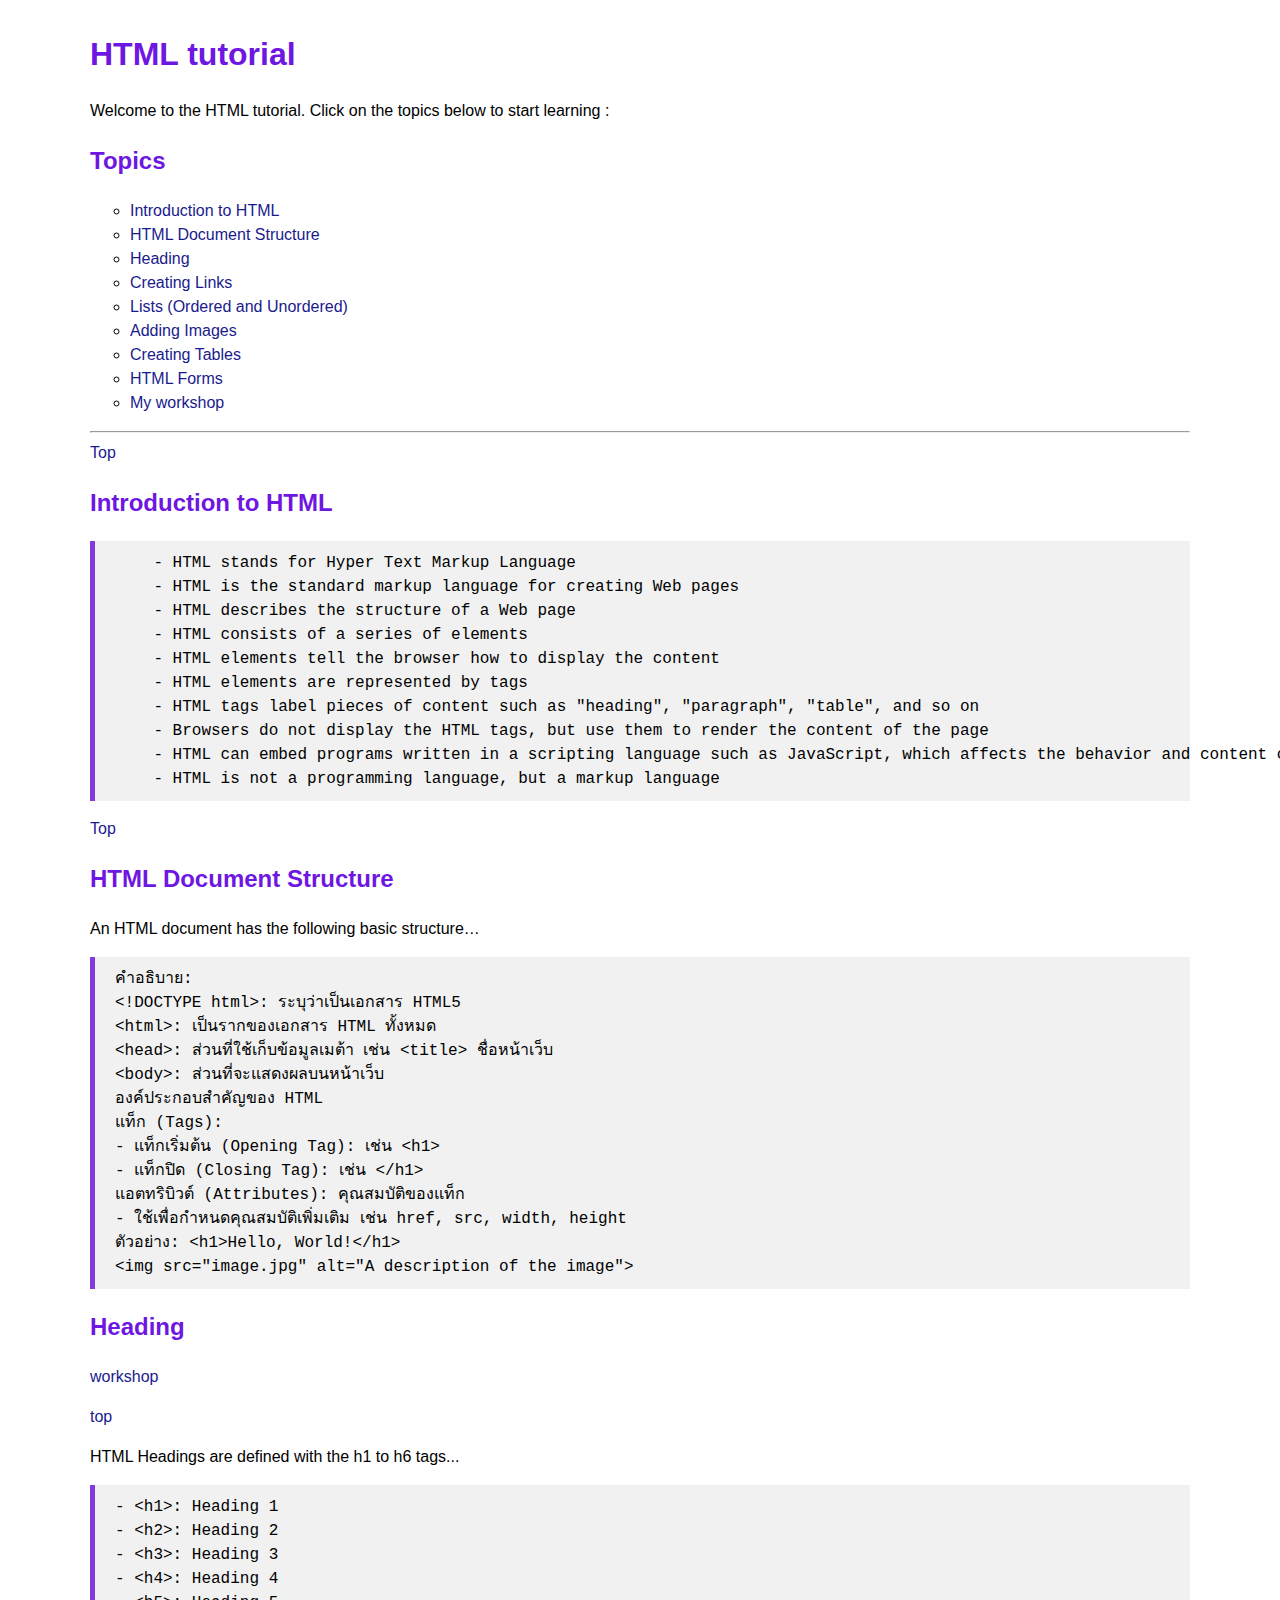
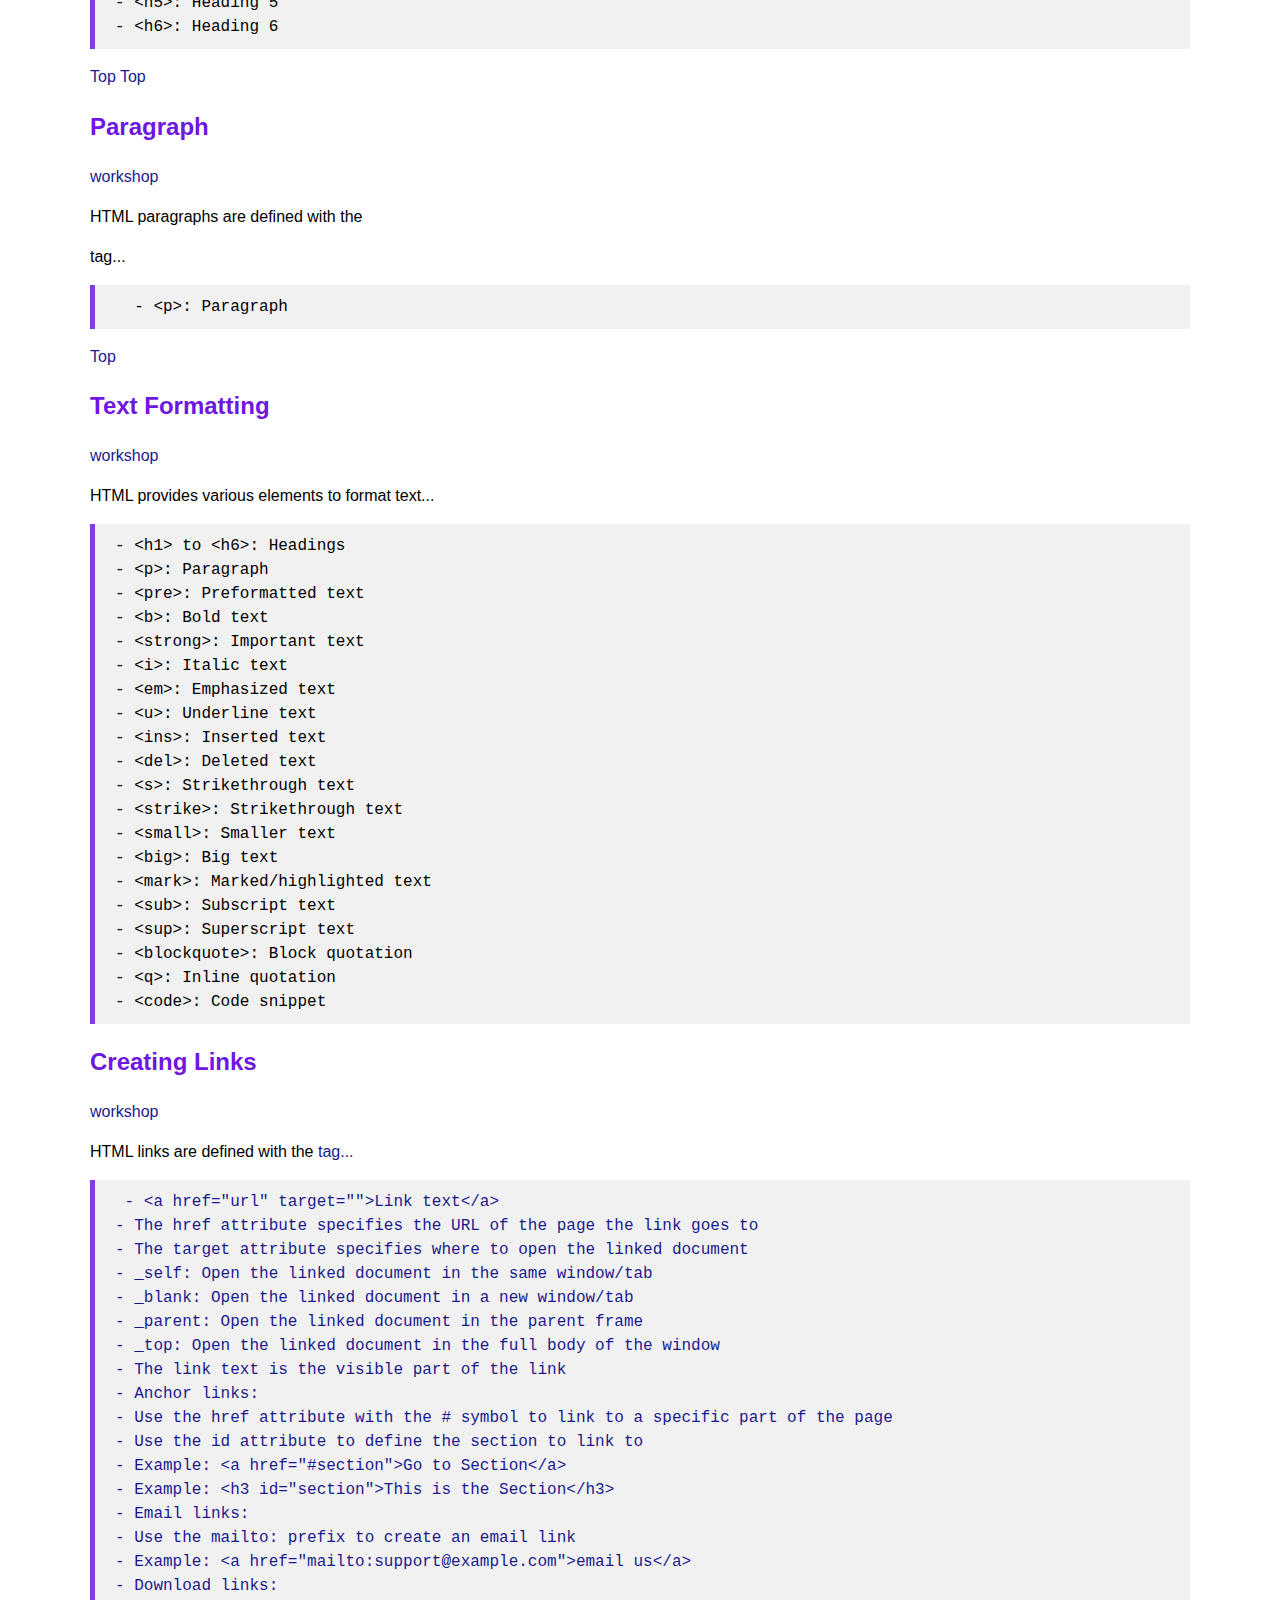
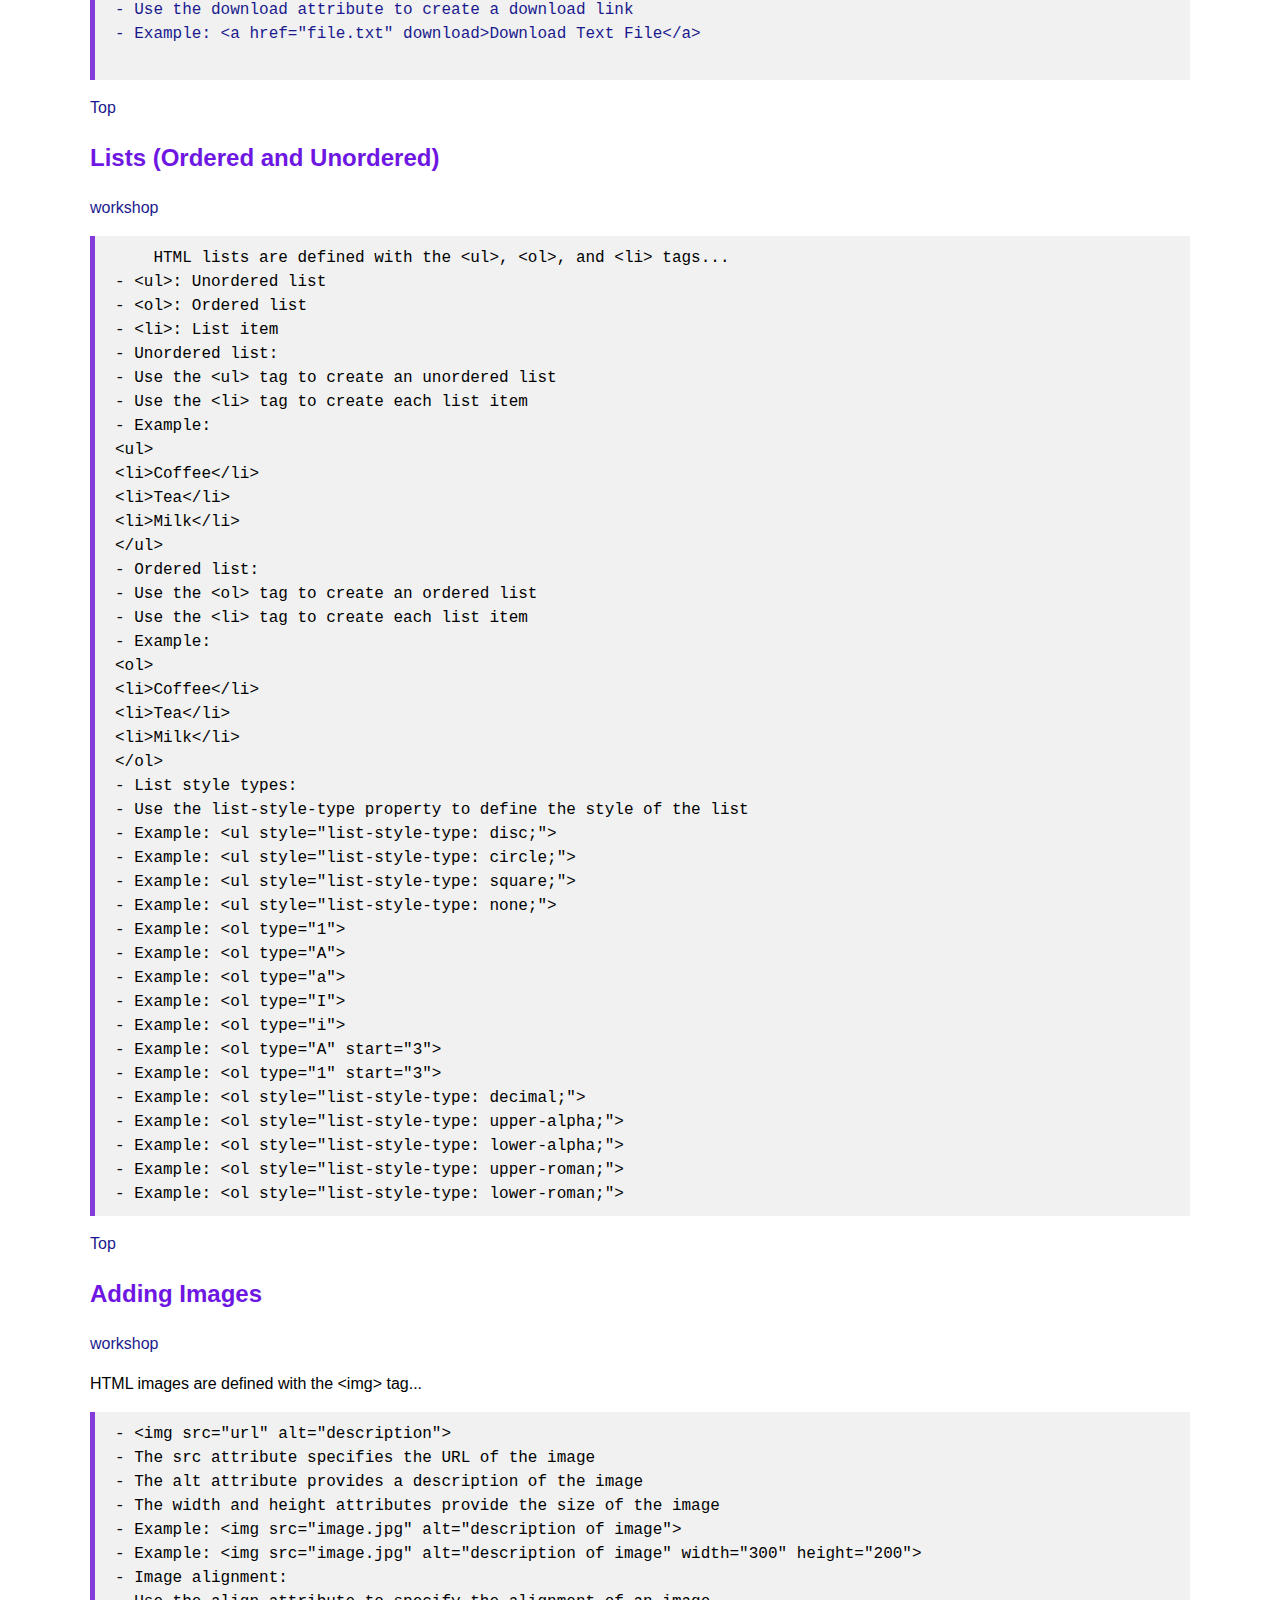
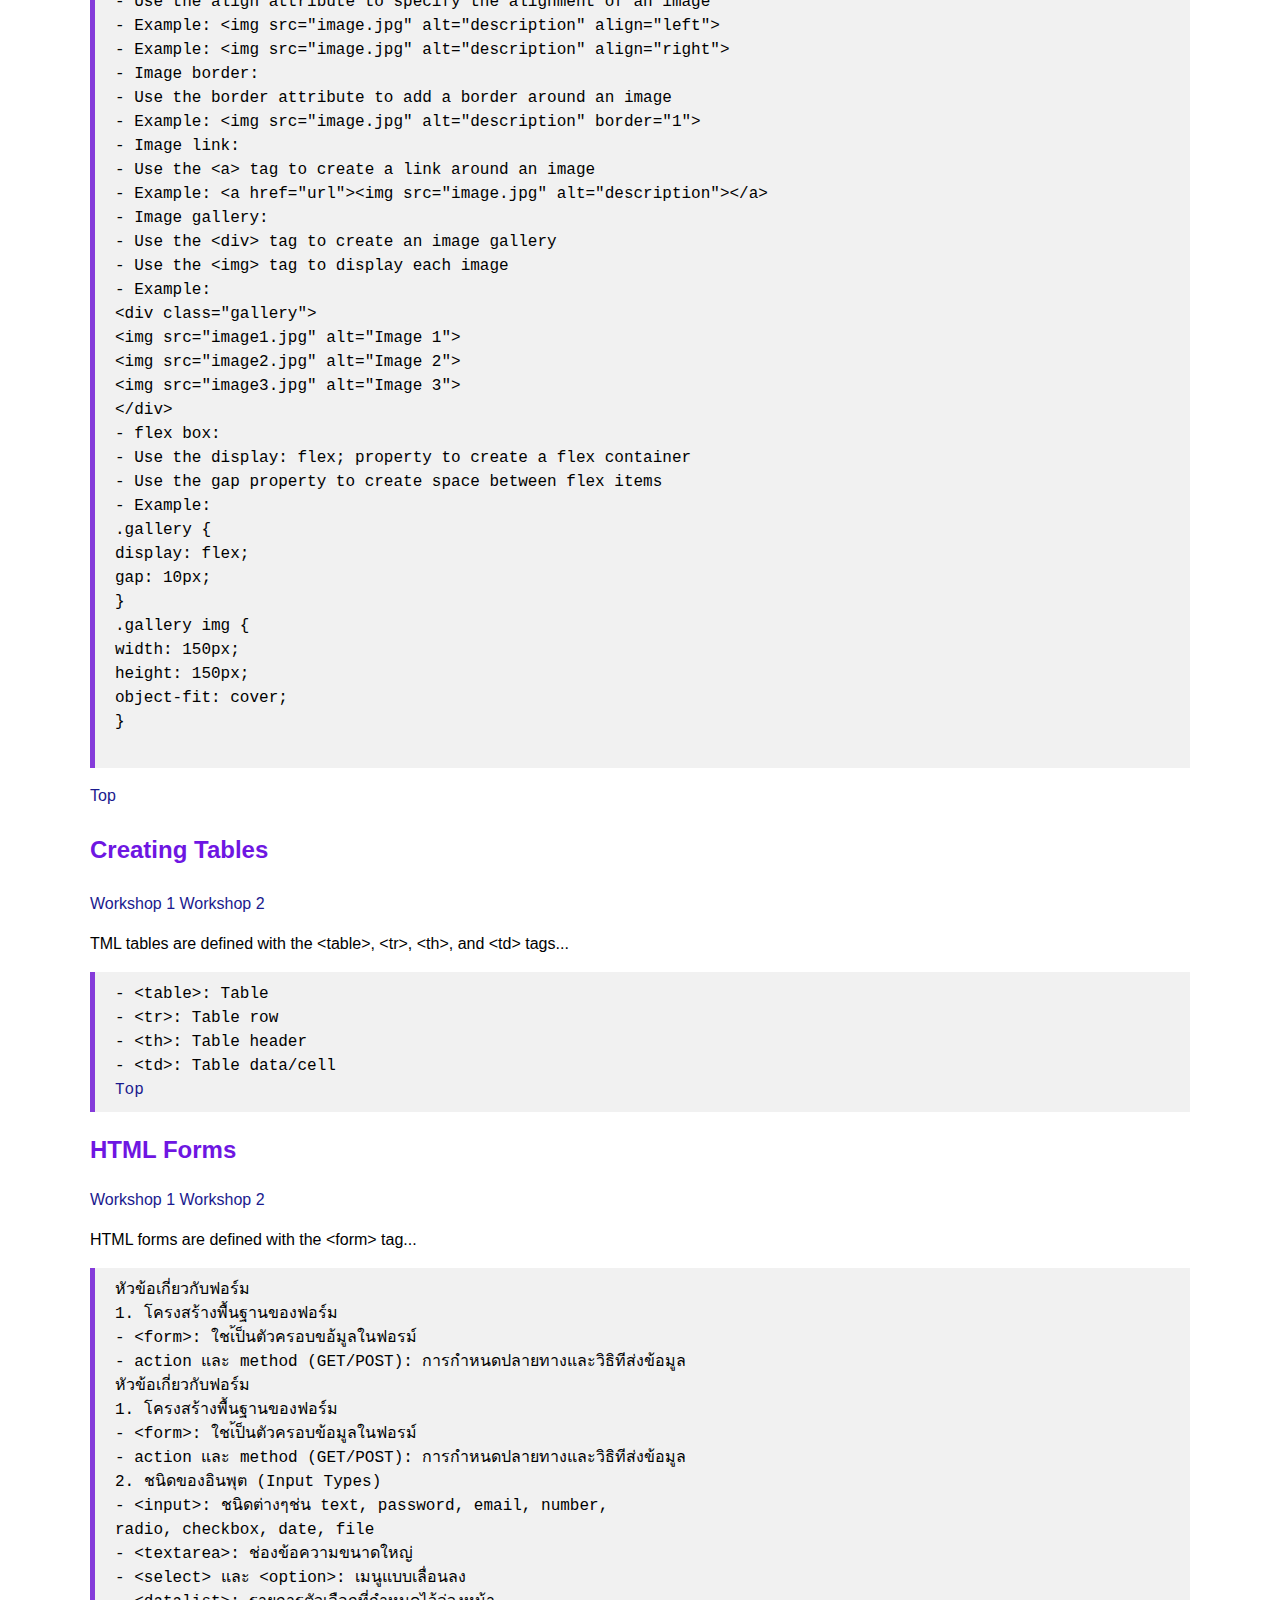
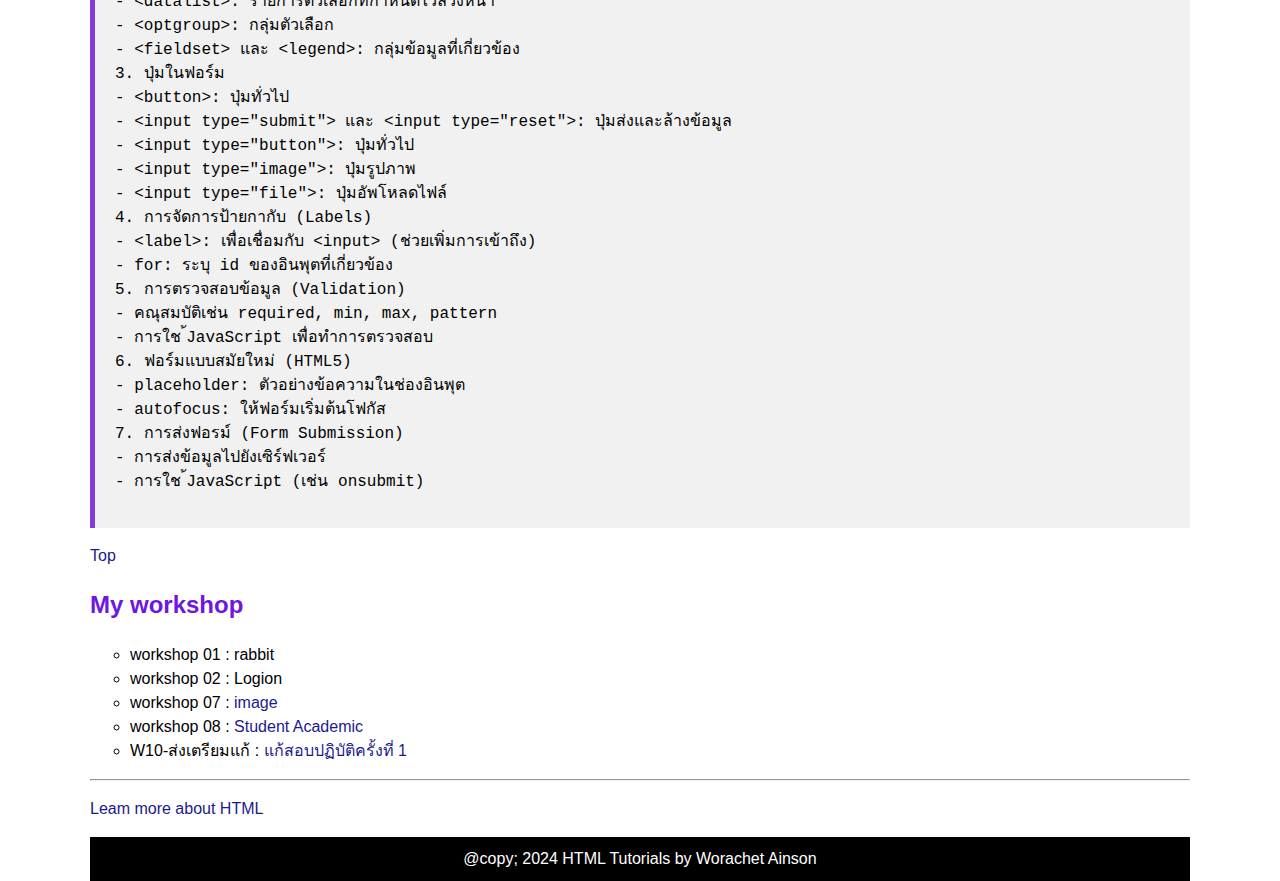
<file: index.html>
<!DOCTYPE html>
<html lang="en">
<head>
    <meta charset="UTF-8">
    <meta name="viewport" content="width=device-width, initial-scale=1.0">
    <title>Document</title>
    <style>
        body {
            font-family: 'Segoe UI', Tahoma, Geneva, Verdana, sans-serif;
            margin:30px 90px 0 90px;
            line-height: 1.5;
        }
        h1,h2 {color: rgb(110, 22, 226);}
        ul{
            list-style-type: circle;
        }
        a {
            text-decoration: none;
            color:  hsl(240, 69%, 33%);
        }
        a:hover{
            text-decoration: underline;
            color: rgb(230, 20, 20);
        }
         pre{
            background-color: rgb(241, 241, 241); 
            border-left: #853bda 5px solid;
            font-size: 16px;
            padding: 10px 20px;
        }

        footer {
            background-color: black;
            color: #ffffff;
            text-align: center;
            padding-top: 10px;
            padding-bottom: 10px;
            font-size: 16px;
        }
        
    </style>
</head>
<body>
    <!---section 1 --->
    <h1 style="">HTML tutorial</h1>
    <p>Welcome to the HTML tutorial. Click on the topics below to start learning :

    </p>
    <h2>Topics</h2>
    <ul>
        <li><a href="#Introduction">Introduction to HTML</a></a></li>
        <li><a href="#Structure">HTML Document Structure</a></li>
        <li><a href="#Heading">Heading</a></li>
        <li><a href="#Links">Creating Links</a></li>
        <li><a href="#Lists">Lists (Ordered and Unordered)</a></li>
        <li><a href="#Images">Adding Images</a></li>
        <li><a href="#Tables">Creating Tables</a></li>
        <li><a href="#Forms">HTML Forms</a></li>
        <li><a href="#My workshop">My workshop</a></li>
    </ul>

<hr>
<a href="#">Top</a>
<!---section 2 --->

<h2 id="Introduction">Introduction to HTML</h2>

<pre>
    - HTML stands for Hyper Text Markup Language
    - HTML is the standard markup language for creating Web pages
    - HTML describes the structure of a Web page
    - HTML consists of a series of elements
    - HTML elements tell the browser how to display the content
    - HTML elements are represented by tags
    - HTML tags label pieces of content such as "heading", "paragraph", "table", and so on
    - Browsers do not display the HTML tags, but use them to render the content of the page
    - HTML can embed programs written in a scripting language such as JavaScript, which affects the behavior and content of web pages
    - HTML is not a programming language, but a markup language 
</pre>
  <!---section 3 --->
  <a href="#">Top</a>
<h2 id="Structure">HTML Document Structure</h2>
<p>
    An HTML document has the following basic structure…
</p>
  <pre>
คำอธิบาย:
&lt;!DOCTYPE html&gt;: ระบุว่าเป็นเอกสาร HTML5
&lt;html&gt;: เป็นรากของเอกสาร HTML ทั้งหมด
&lt;head&gt;: ส่วนที่ใช้เก็บข้อมูลเมต้า เช่น &lt;title&gt; ชื่อหน้าเว็บ
&lt;body&gt;: ส่วนที่จะแสดงผลบนหน้าเว็บ
องค์ประกอบสำคัญของ HTML
แท็ก (Tags):
- แท็กเริ่มต้น (Opening Tag): เช่น &lt;h1&gt;
- แท็กปิด (Closing Tag): เช่น &lt;/h1&gt;
แอตทริบิวต์ (Attributes): คุณสมบัติของแท็ก
- ใช้เพื่อกำหนดคุณสมบัติเพิ่มเติม เช่น href, src, width, height
ตัวอย่าง: &lt;h1&gt;Hello, World!&lt;/h1&gt;
&lt;img src="image.jpg" alt="A description of the image"&gt;
</pre>
<!---section 4 --->
<h2 id="Heading">Heading</h2> 
<p><a href="W03_01_hending.html">workshop</a></li></p>
<a href="#">top</a>
<p>HTML Headings are defined with the h1 to h6 tags...</p>
<pre>
- &lt;h1&gt;: Heading 1
- &lt;h2&gt;: Heading 2
- &lt;h3&gt;: Heading 3
- &lt;h4&gt;: Heading 4
- &lt;h5&gt;: Heading 5
- &lt;h6&gt;: Heading 6
</pre>
<a href="#">Top</a>
<!---section 5 --->
<a href="#">Top</a>
<p>
<h2 id="Paragraph">Paragraph</h2>
</p>
<p><a href="#">workshop</a></li></p>
<p>HTML paragraphs are defined with the <p> tag...</p>
<pre>
  - &lt;p&gt;: Paragraph
</pre>
<!---section 6 --->
<a href="#">Top</a>
<p><h2 id="Formatting">Text Formatting</h2></p>
<p> <a href="#">workshop</a></li></p>
<p>HTML provides various elements to format text...
</p>
<pre>
- &lt;h1&gt; to &lt;h6&gt;: Headings
- &lt;p&gt;: Paragraph
- &lt;pre&gt;: Preformatted text
- &lt;b&gt;: Bold text
- &lt;strong&gt;: Important text
- &lt;i&gt;: Italic text
- &lt;em&gt;: Emphasized text
- &lt;u&gt;: Underline text
- &lt;ins&gt;: Inserted text
- &lt;del&gt;: Deleted text
- &lt;s&gt;: Strikethrough text
- &lt;strike&gt;: Strikethrough text
- &lt;small&gt;: Smaller text
- &lt;big&gt;: Big text
- &lt;mark&gt;: Marked/highlighted text
- &lt;sub&gt;: Subscript text
- &lt;sup&gt;: Superscript text
- &lt;blockquote&gt;: Block quotation
- &lt;q&gt;: Inline quotation
- &lt;code&gt;: Code snippet
</pre>
<!---section 6 --->
<h2 id="Links">Creating Links</h2>
<p><a href="W05-HTML_Tutorial_Link.html">workshop</a></p>

<p>HTML links are defined with the <a> tag...<p>

<pre>
 - &lt;a href="url" target=""&gt;Link text&lt;/a&gt;
- The href attribute specifies the URL of the page the link goes to
- The target attribute specifies where to open the linked document
- _self: Open the linked document in the same window/tab
- _blank: Open the linked document in a new window/tab
- _parent: Open the linked document in the parent frame
- _top: Open the linked document in the full body of the window
- The link text is the visible part of the link
- Anchor links:
- Use the href attribute with the # symbol to link to a specific part of the page
- Use the id attribute to define the section to link to
- Example: &lt;a href="#section"&gt;Go to Section&lt;/a&gt;
- Example: &lt;h3 id="section"&gt;This is the Section&lt;/h3&gt;
- Email links:
- Use the mailto: prefix to create an email link
- Example: &lt;a href="mailto:support@example.com">email us&lt;/a&gt;
- Download links:
- Use the download attribute to create a download link
- Example: &lt;a href="file.txt" download&gt;Download Text File&lt;/a&gt;

</pre>
<!---section 7 --->
<a href="#">Top</a>
<p><h2 id="Lists">Lists (Ordered and Unordered)</h2></p>
<p> <a href="#">workshop</a></li></p>
<pre>
    HTML lists are defined with the &lt;ul&gt;, &lt;ol&gt;, and &lt;li&gt; tags...
- &lt;ul&gt;: Unordered list
- &lt;ol&gt;: Ordered list
- &lt;li&gt;: List item
- Unordered list:
- Use the &lt;ul&gt; tag to create an unordered list
- Use the &lt;li&gt; tag to create each list item
- Example:
&lt;ul&gt;
&lt;li&gt;Coffee&lt;/li&gt;
&lt;li&gt;Tea&lt;/li&gt;
&lt;li&gt;Milk&lt;/li&gt;
&lt;/ul&gt;
- Ordered list:
- Use the &lt;ol&gt; tag to create an ordered list
- Use the &lt;li&gt; tag to create each list item
- Example:
&lt;ol&gt;
&lt;li&gt;Coffee&lt;/li&gt;
&lt;li&gt;Tea&lt;/li&gt;
&lt;li&gt;Milk&lt;/li&gt;
&lt;/ol&gt;
- List style types:
- Use the list-style-type property to define the style of the list
- Example: &lt;ul style="list-style-type: disc;"&gt;
- Example: &lt;ul style="list-style-type: circle;"&gt;
- Example: &lt;ul style="list-style-type: square;"&gt;
- Example: &lt;ul style="list-style-type: none;"&gt;
- Example: &lt;ol type="1"&gt;
- Example: &lt;ol type="A"&gt;
- Example: &lt;ol type="a"&gt;
- Example: &lt;ol type="I"&gt;
- Example: &lt;ol type="i"&gt;
- Example: &lt;ol type="A" start="3"&gt;
- Example: &lt;ol type="1" start="3"&gt;
- Example: &lt;ol style="list-style-type: decimal;"&gt;
- Example: &lt;ol style="list-style-type: upper-alpha;"&gt;
- Example: &lt;ol style="list-style-type: lower-alpha;"&gt;
- Example: &lt;ol style="list-style-type: upper-roman;"&gt;
- Example: &lt;ol style="list-style-type: lower-roman;"&gt;
</pre>
<!---section 8 --->
<a href="#">Top</a>
<p><h2 id="Images">Adding Images</h2></p>
<p> <a href="#">workshop</a></li></p>
<p>HTML images are defined with the &lt;img&gt; tag...</p>
<pre>
- &lt;img src="url" alt="description"&gt;
- The src attribute specifies the URL of the image
- The alt attribute provides a description of the image
- The width and height attributes provide the size of the image
- Example: &lt;img src="image.jpg" alt="description of image"&gt;
- Example: &lt;img src="image.jpg" alt="description of image" width="300" height="200"&gt;
- Image alignment:
- Use the align attribute to specify the alignment of an image
- Example: &lt;img src="image.jpg" alt="description" align="left"&gt;
- Example: &lt;img src="image.jpg" alt="description" align="right"&gt;
- Image border:
- Use the border attribute to add a border around an image
- Example: &lt;img src="image.jpg" alt="description" border="1"&gt;
- Image link:
- Use the &lt;a&gt; tag to create a link around an image
- Example: &lt;a href="url"&gt;&lt;img src="image.jpg" alt="description"&gt;&lt;/a&gt;
- Image gallery:
- Use the &lt;div&gt; tag to create an image gallery
- Use the &lt;img&gt; tag to display each image
- Example:
&lt;div class="gallery"&gt;
&lt;img src="image1.jpg" alt="Image 1"&gt;
&lt;img src="image2.jpg" alt="Image 2"&gt;
&lt;img src="image3.jpg" alt="Image 3"&gt;
&lt;/div&gt;
- flex box:
- Use the display: flex; property to create a flex container
- Use the gap property to create space between flex items
- Example:
.gallery {
display: flex;
gap: 10px;
}
.gallery img {
width: 150px;
height: 150px;
object-fit: cover;
}

</pre>
<a href="#">Top</a>
<!---section 9 --->
<p><h2 id="Tables"><p>Creating Tables</h2></p>
<p><a href="#">Workshop 1</a> <a href="#">Workshop 2</a></p>
<p>TML tables are defined with the &lt;table&gt;, &lt;tr&gt;, &lt;th&gt;, and &lt;td&gt; tags...</p>
<pre>
- &lt;table&gt;: Table
- &lt;tr&gt;: Table row
- &lt;th&gt;: Table header
- &lt;td&gt;: Table data/cell
<a href="#">Top</a>
</pre>
<!---section 10 --->
<p><h2 id="Forms">HTML Forms</h2></p>
<p><a href="#">Workshop 1</a> <a href="#">Workshop 2</a></p>
<p>HTML forms are defined with the &lt;form&gt; tag...</p>
<pre>
หัวข้อเกี่ยวกับฟอร์ม
1. โครงสร้างพื้นฐานของฟอร์ม
- &lt;form>: ใชเ้ป็นตัวครอบขอ้มูลในฟอรม์
- action และ method (GET/POST): การกำหนดปลายทางและวิธิทีส่งข้อมูล
หัวข้อเกี่ยวกับฟอร์ม
1. โครงสร้างพื้นฐานของฟอร์ม
- &lt;form>: ใชเ้ป็นตัวครอบข้อมูลในฟอรม์
- action และ method (GET/POST): การกำหนดปลายทางและวิธิทีส่งข้อมูล
2. ชนิดของอินพุต (Input Types)
- &lt;input>: ชนิดต่างๆช่น text, password, email, number,
radio, checkbox, date, file
- &lt;textarea>: ช่องข้อความขนาดใหญ่
- &lt;select> และ &lt;option>: เมนูแบบเลื่อนลง
- &lt;datalist>: รายการตัวเลือกที่กำหนดไว้ล่วงหน้า
- &lt;optgroup>: กลุ่มตัวเลือก
- &lt;fieldset> และ &lt;legend>: กลุ่มข้อมูลที่เกี่ยวข้อง
3. ปุ่มในฟอร์ม
- &lt;button>: ปุ่มทั่วไป
- &lt;input type="submit"> และ &lt;input type="reset">: ปุ่มส่งและล้างข้อมูล
- &lt;input type="button">: ปุ่มทั่วไป
- &lt;input type="image">: ปุ่มรูปภาพ
- &lt;input type="file">: ปุ่มอัพโหลดไฟล์
4. การจัดการป้ายกากับ (Labels)
- &lt;label>: เพื่อเชื่อมกับ &lt;input> (ช่วยเพิ่มการเข้าถึง)
- for: ระบุ id ของอินพุตที่เกี่ยวข้อง
5. การตรวจสอบข้อมูล (Validation)
- คณุสมบัติเช่น required, min, max, pattern
- การใช ้JavaScript เพื่อทำการตรวจสอบ
6. ฟอร์มแบบสมัยใหม่ (HTML5)
- placeholder: ตัวอย่างข้อความในช่องอินพุต
- autofocus: ให้ฟอร์มเริ่มต้นโฟกัส
7. การส่งฟอรม์ (Form Submission)
- การส่งข้อมูลไปยังเซิร์ฟเวอร์
- การใช ้JavaScript (เช่น onsubmit)

</pre>

<a href="#">Top</a>
<!---Section 11--->
<h2 id="My workshop">My workshop</h2>

<ul>
    <li>workshop 01 : rabbit </li>
    <li>workshop 02 : Logion </li>
    <li>workshop 07 : <a href="W07_image.html">image</a></li> 
    <li>workshop 08 : <a href="W08_StudentAcademic.html">Student Academic</a></li>
    <li>W10-ส่งเตรียมแก้ : <a href="test01.html">แก้สอบปฏิบัติครั้งที่ 1</a></li>
    </ul> <a href="#">
    <hr>

    <p><a href="https://www.w3schools.com/">Leam more about HTML</p>
        <footer>@copy; 2024 HTML Tutorials by Worachet Ainson</footer>
</body>
</html>
</file>
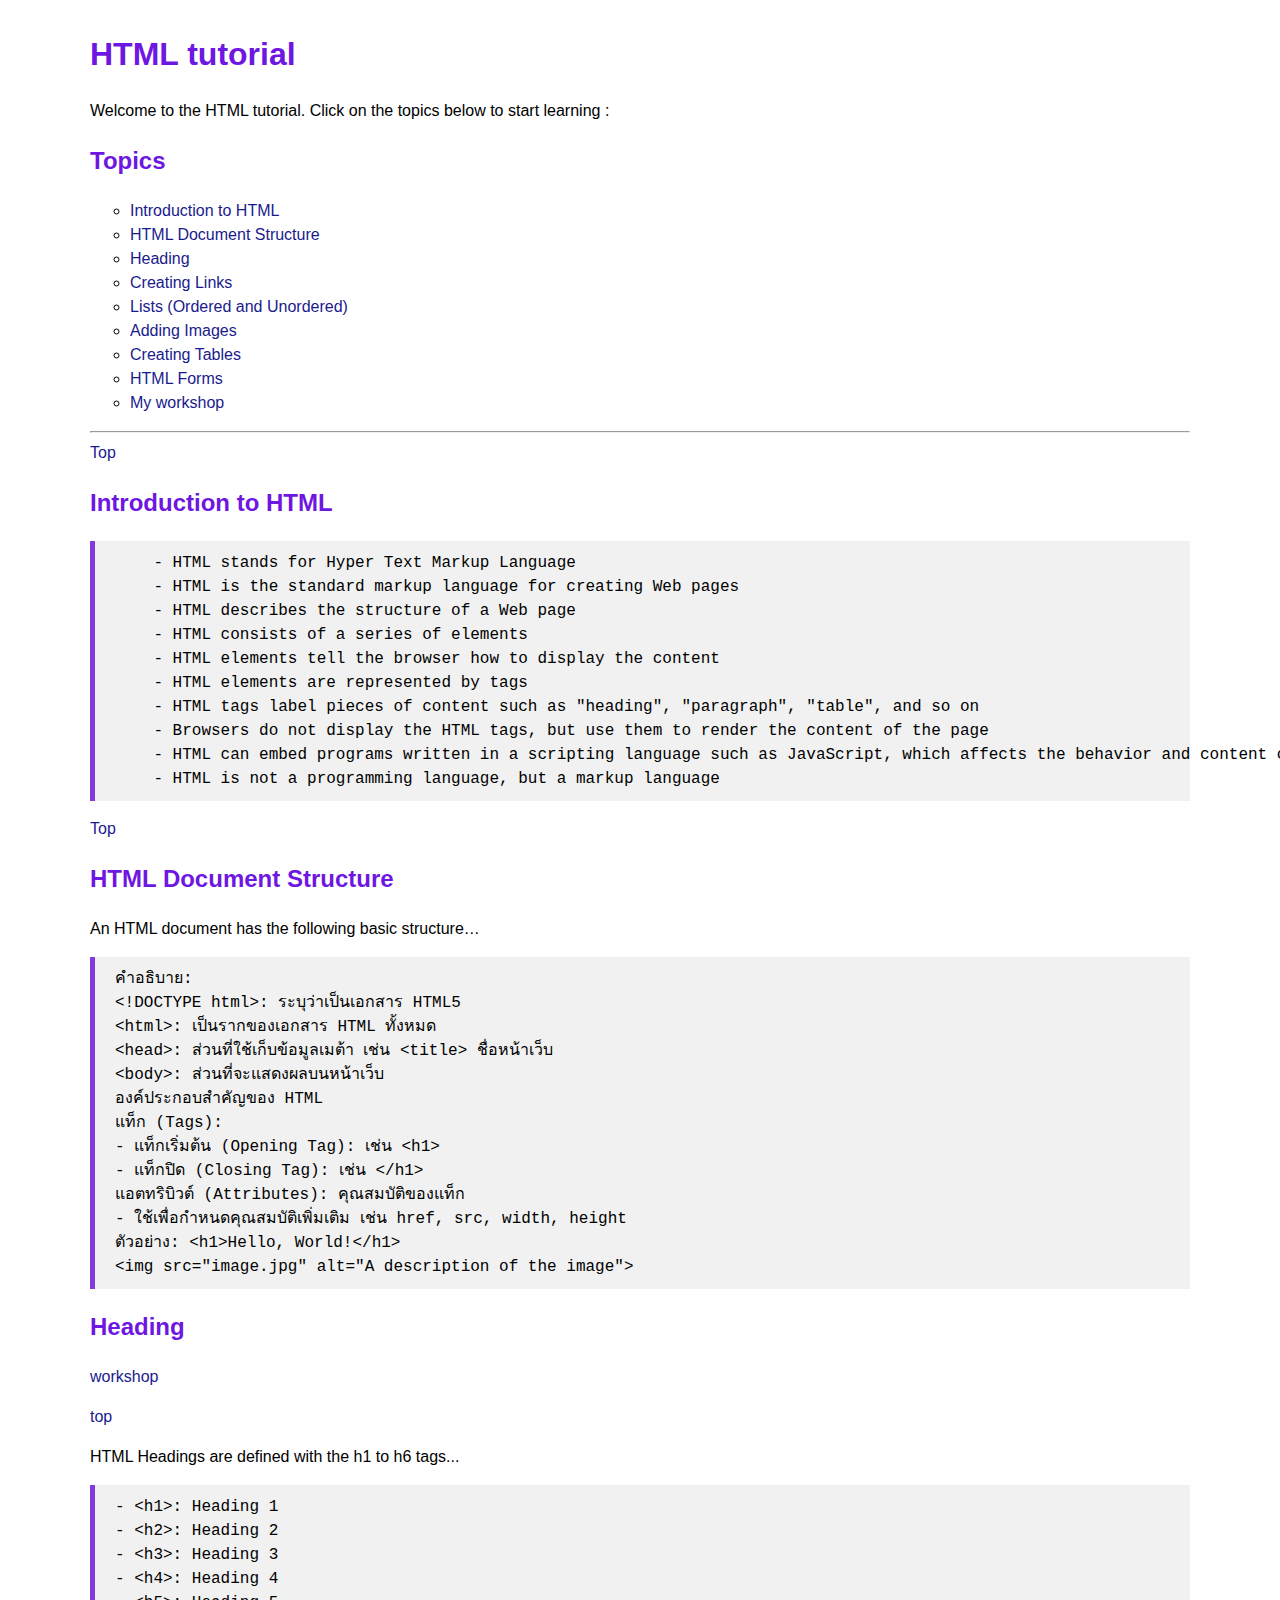
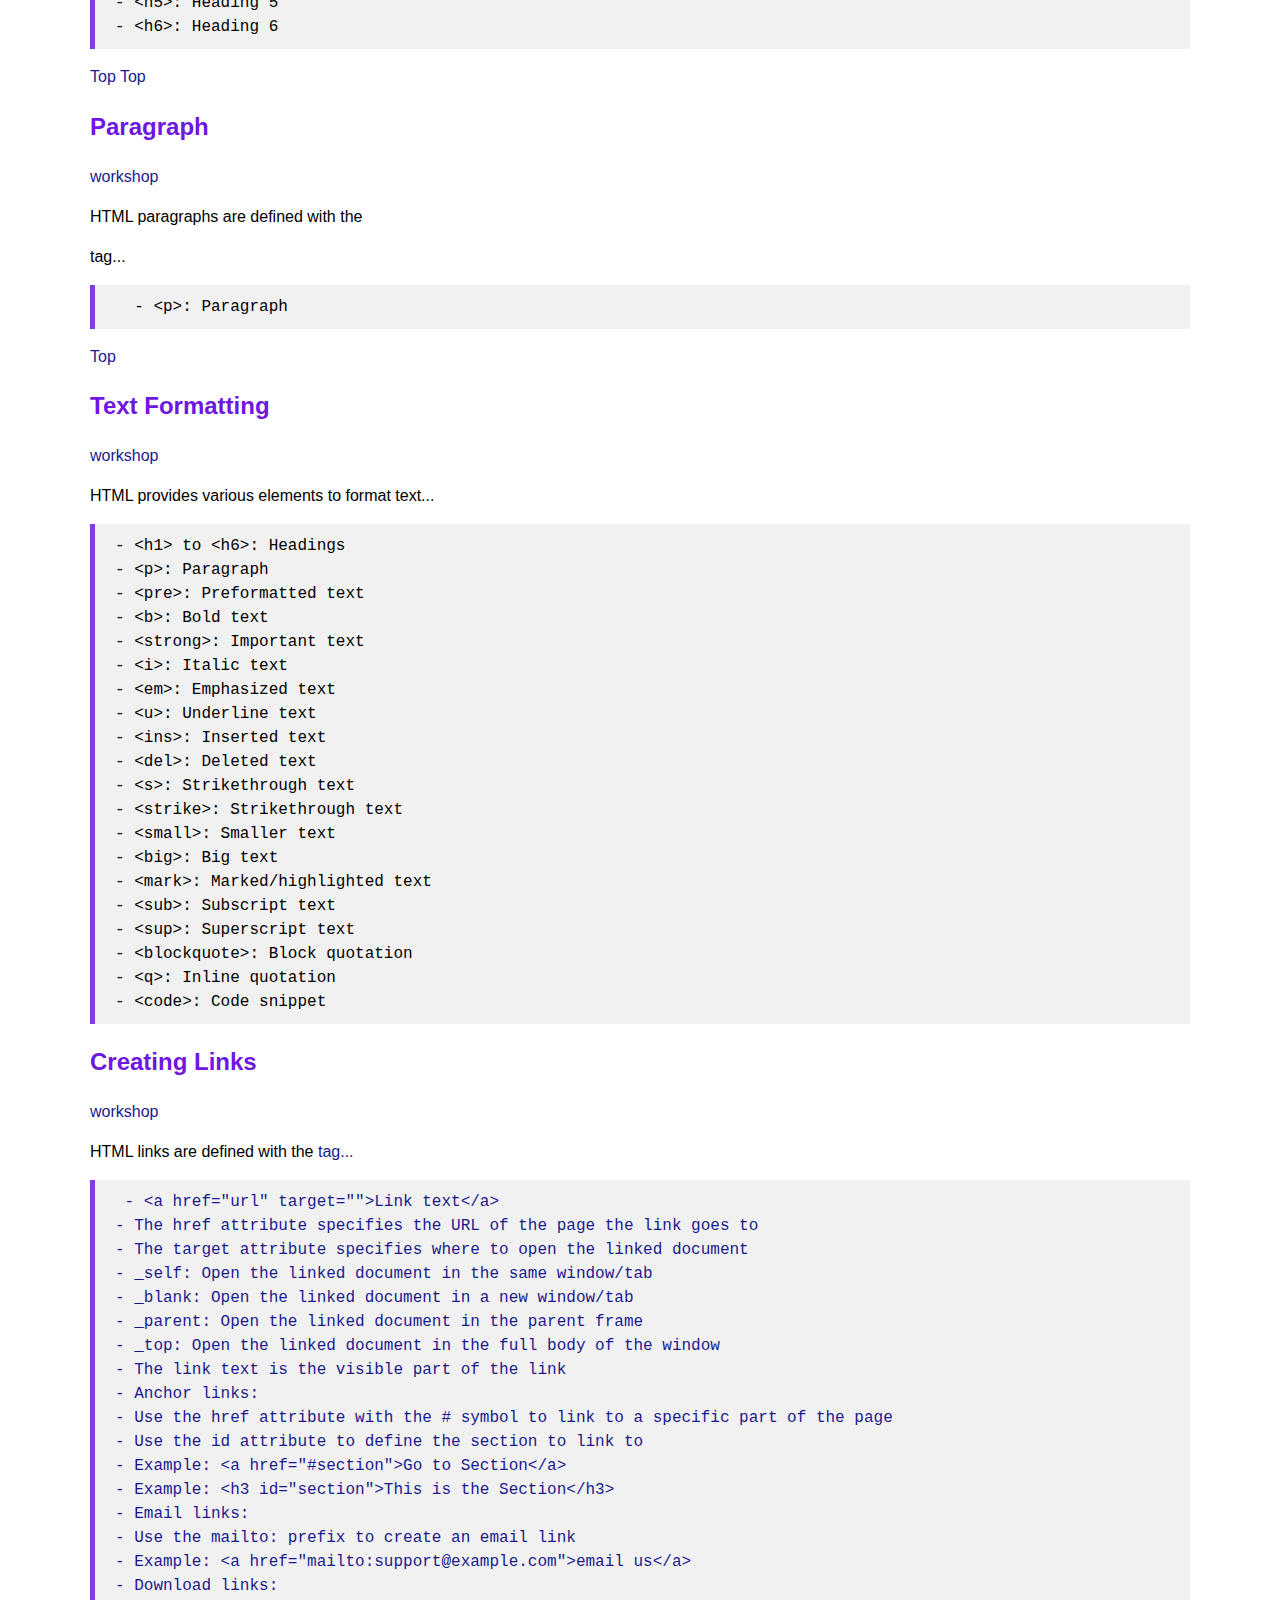
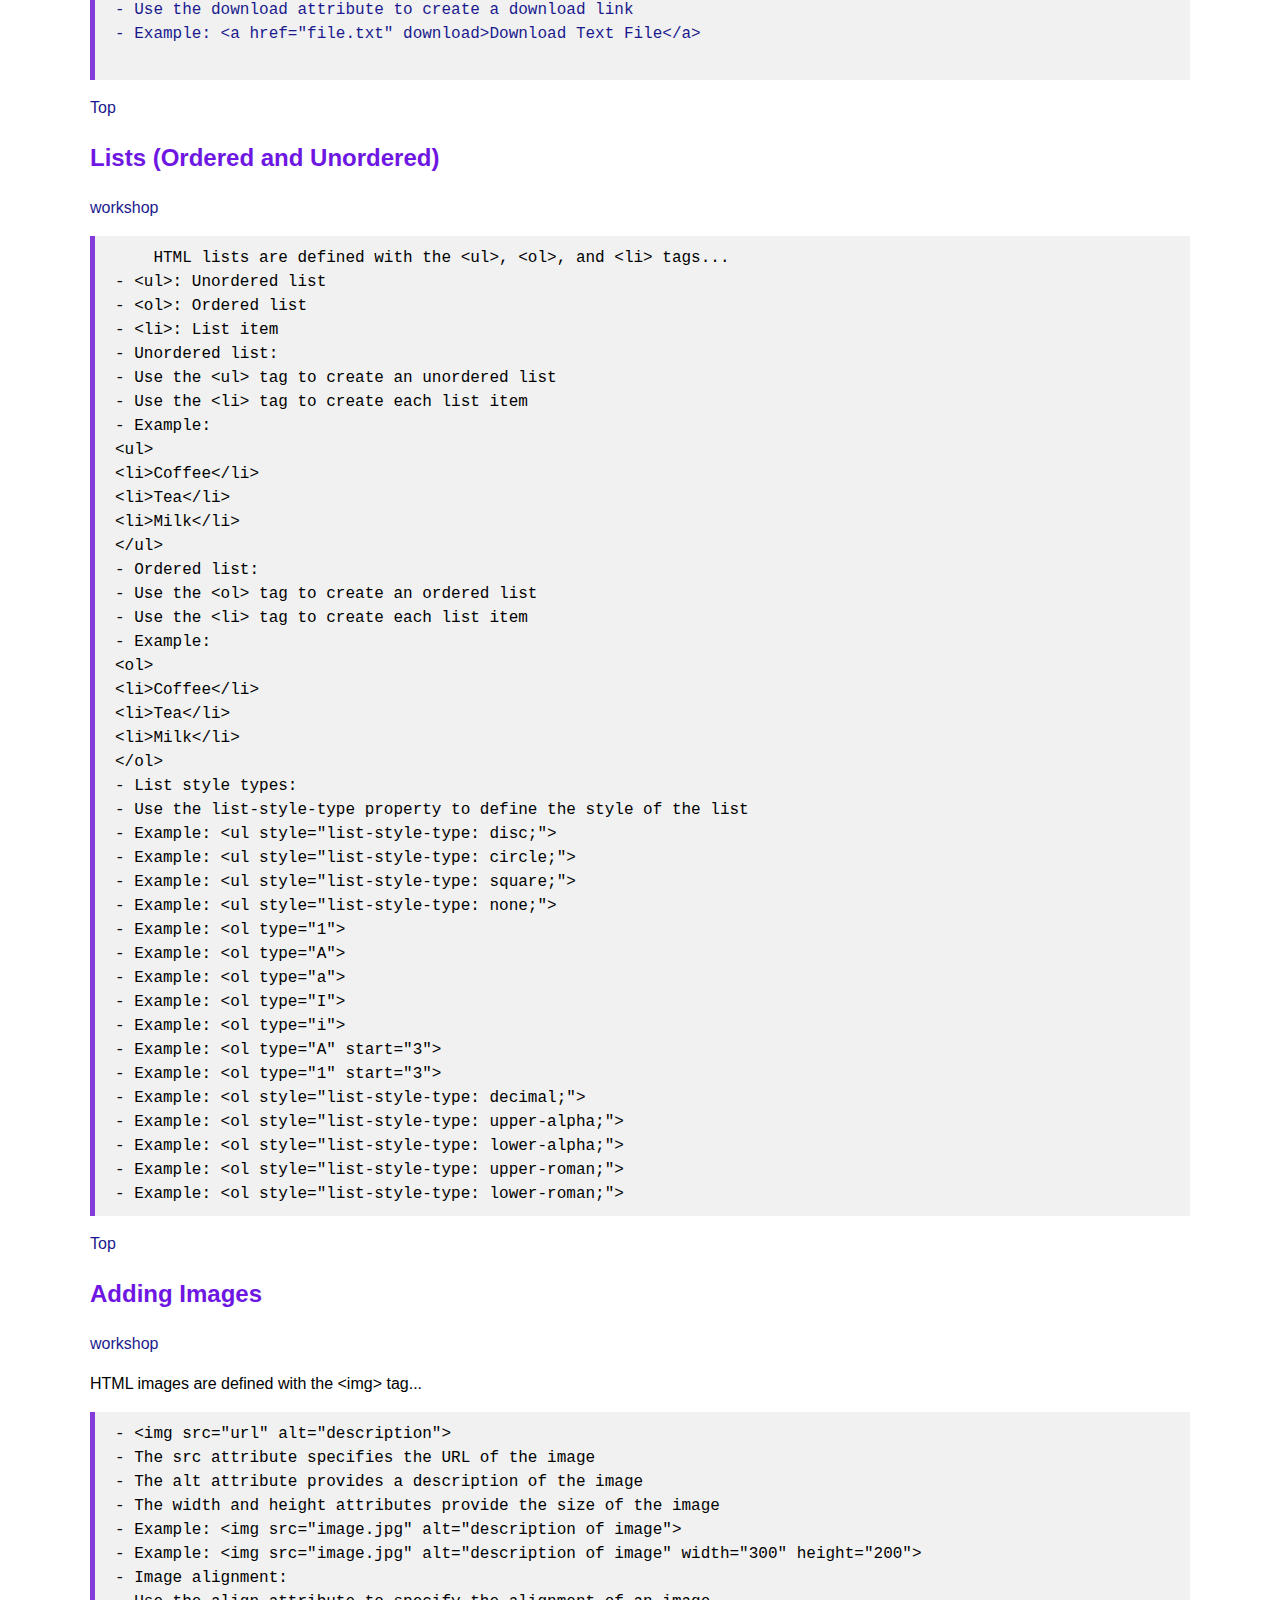
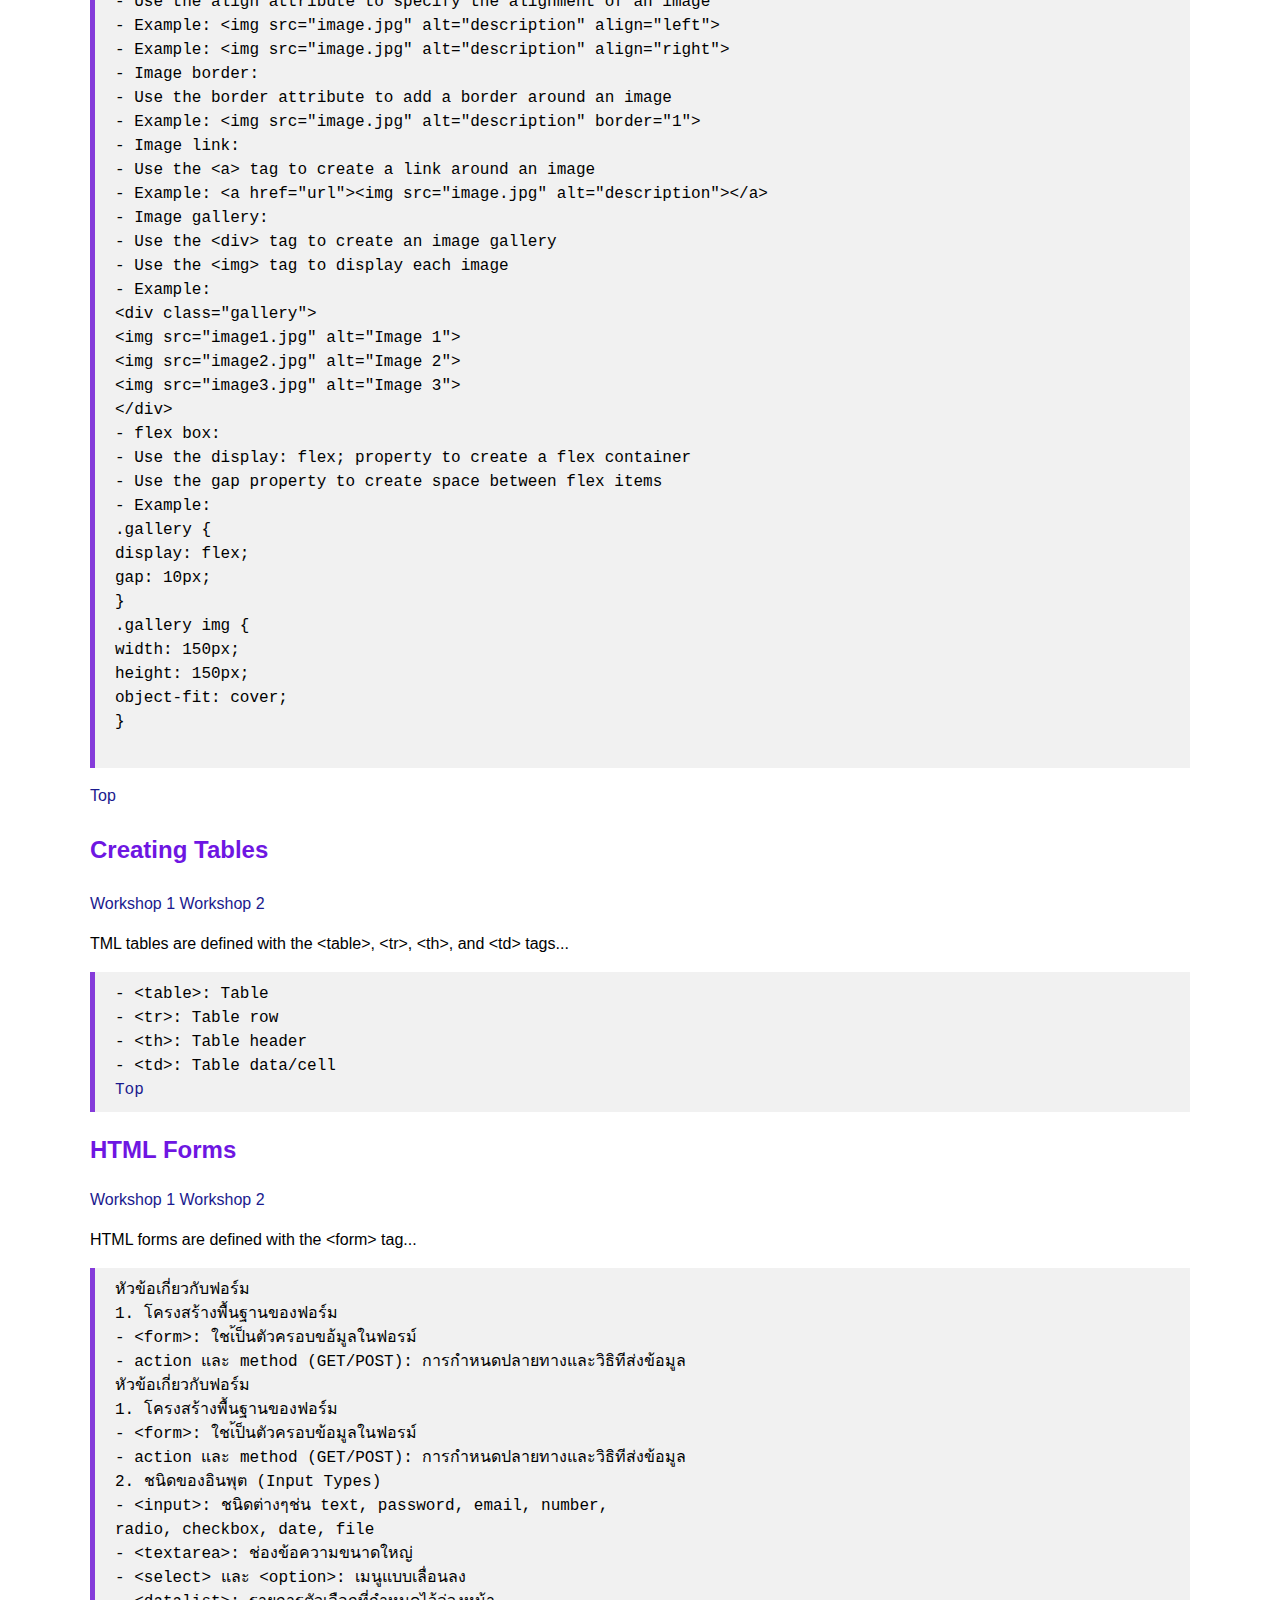
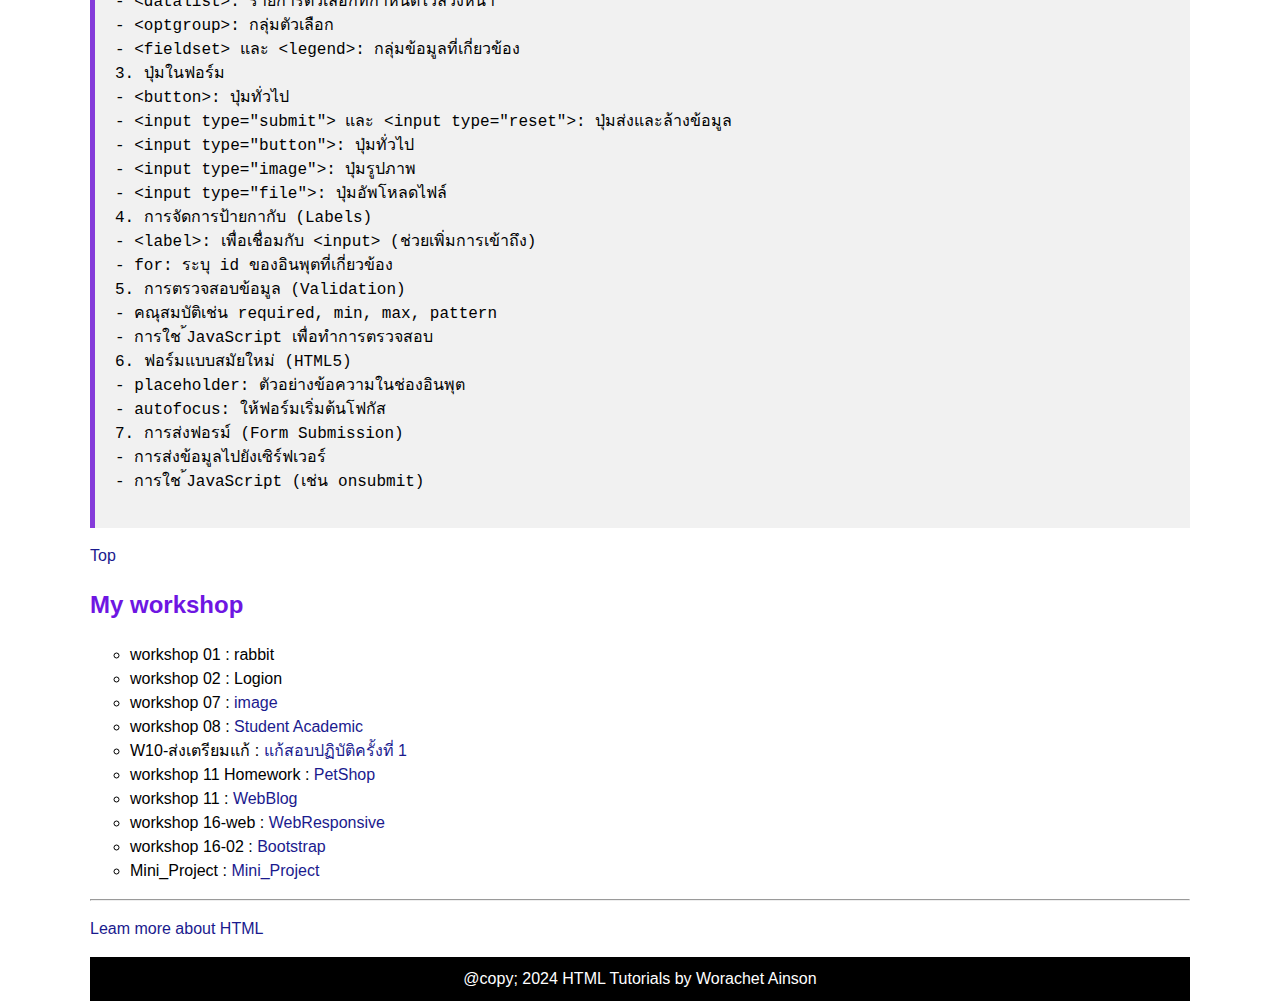
<file: Mini_Project/index.html>
<!DOCTYPE html>
<html lang="en">
<head>
    <meta charset="UTF-8">
    <meta name="viewport" content="width=device-width, initial-scale=1.0">
    <title>Document</title>
    <style>
        body {
            font-family: 'Segoe UI', Tahoma, Geneva, Verdana, sans-serif;
            margin:30px 90px 0 90px;
            line-height: 1.5;
        }
        h1,h2 {color: rgb(110, 22, 226);}
        ul{
            list-style-type: circle;
        }
        a {
            text-decoration: none;
            color:  hsl(240, 69%, 33%);
        }
        a:hover{
            text-decoration: underline;
            color: rgb(230, 20, 20);
        }
         pre{
            background-color: rgb(241, 241, 241); 
            border-left: #853bda 5px solid;
            font-size: 16px;
            padding: 10px 20px;
        }

        footer {
            background-color: black;
            color: #ffffff;
            text-align: center;
            padding-top: 10px;
            padding-bottom: 10px;
            font-size: 16px;
        }
        
    </style>
</head>
<body>
    <!---section 1 --->
    <h1 style="">HTML tutorial</h1>
    <p>Welcome to the HTML tutorial. Click on the topics below to start learning :

    </p>
    <h2>Topics</h2>
    <ul>
        <li><a href="#Introduction">Introduction to HTML</a></a></li>
        <li><a href="#Structure">HTML Document Structure</a></li>
        <li><a href="#Heading">Heading</a></li>
        <li><a href="#Links">Creating Links</a></li>
        <li><a href="#Lists">Lists (Ordered and Unordered)</a></li>
        <li><a href="#Images">Adding Images</a></li>
        <li><a href="#Tables">Creating Tables</a></li>
        <li><a href="#Forms">HTML Forms</a></li>
        <li><a href="#My workshop">My workshop</a></li>
    </ul>

<hr>
<a href="#">Top</a>
<!---section 2 --->

<h2 id="Introduction">Introduction to HTML</h2>

<pre>
    - HTML stands for Hyper Text Markup Language
    - HTML is the standard markup language for creating Web pages
    - HTML describes the structure of a Web page
    - HTML consists of a series of elements
    - HTML elements tell the browser how to display the content
    - HTML elements are represented by tags
    - HTML tags label pieces of content such as "heading", "paragraph", "table", and so on
    - Browsers do not display the HTML tags, but use them to render the content of the page
    - HTML can embed programs written in a scripting language such as JavaScript, which affects the behavior and content of web pages
    - HTML is not a programming language, but a markup language 
</pre>
  <!---section 3 --->
  <a href="#">Top</a>
<h2 id="Structure">HTML Document Structure</h2>
<p>
    An HTML document has the following basic structure…
</p>
  <pre>
คำอธิบาย:
&lt;!DOCTYPE html&gt;: ระบุว่าเป็นเอกสาร HTML5
&lt;html&gt;: เป็นรากของเอกสาร HTML ทั้งหมด
&lt;head&gt;: ส่วนที่ใช้เก็บข้อมูลเมต้า เช่น &lt;title&gt; ชื่อหน้าเว็บ
&lt;body&gt;: ส่วนที่จะแสดงผลบนหน้าเว็บ
องค์ประกอบสำคัญของ HTML
แท็ก (Tags):
- แท็กเริ่มต้น (Opening Tag): เช่น &lt;h1&gt;
- แท็กปิด (Closing Tag): เช่น &lt;/h1&gt;
แอตทริบิวต์ (Attributes): คุณสมบัติของแท็ก
- ใช้เพื่อกำหนดคุณสมบัติเพิ่มเติม เช่น href, src, width, height
ตัวอย่าง: &lt;h1&gt;Hello, World!&lt;/h1&gt;
&lt;img src="image.jpg" alt="A description of the image"&gt;
</pre>
<!---section 4 --->
<h2 id="Heading">Heading</h2> 
<p><a href="W03_01_hending.html">workshop</a></li></p>
<a href="#">top</a>
<p>HTML Headings are defined with the h1 to h6 tags...</p>
<pre>
- &lt;h1&gt;: Heading 1
- &lt;h2&gt;: Heading 2
- &lt;h3&gt;: Heading 3
- &lt;h4&gt;: Heading 4
- &lt;h5&gt;: Heading 5
- &lt;h6&gt;: Heading 6
</pre>
<a href="#">Top</a>
<!---section 5 --->
<a href="#">Top</a>
<p>
<h2 id="Paragraph">Paragraph</h2>
</p>
<p><a href="#">workshop</a></li></p>
<p>HTML paragraphs are defined with the <p> tag...</p>
<pre>
  - &lt;p&gt;: Paragraph
</pre>
<!---section 6 --->
<a href="#">Top</a>
<p><h2 id="Formatting">Text Formatting</h2></p>
<p> <a href="#">workshop</a></li></p>
<p>HTML provides various elements to format text...
</p>
<pre>
- &lt;h1&gt; to &lt;h6&gt;: Headings
- &lt;p&gt;: Paragraph
- &lt;pre&gt;: Preformatted text
- &lt;b&gt;: Bold text
- &lt;strong&gt;: Important text
- &lt;i&gt;: Italic text
- &lt;em&gt;: Emphasized text
- &lt;u&gt;: Underline text
- &lt;ins&gt;: Inserted text
- &lt;del&gt;: Deleted text
- &lt;s&gt;: Strikethrough text
- &lt;strike&gt;: Strikethrough text
- &lt;small&gt;: Smaller text
- &lt;big&gt;: Big text
- &lt;mark&gt;: Marked/highlighted text
- &lt;sub&gt;: Subscript text
- &lt;sup&gt;: Superscript text
- &lt;blockquote&gt;: Block quotation
- &lt;q&gt;: Inline quotation
- &lt;code&gt;: Code snippet
</pre>
<!---section 6 --->
<h2 id="Links">Creating Links</h2>
<p><a href="W05-HTML_Tutorial_Link.html">workshop</a></p>

<p>HTML links are defined with the <a> tag...<p>

<pre>
 - &lt;a href="url" target=""&gt;Link text&lt;/a&gt;
- The href attribute specifies the URL of the page the link goes to
- The target attribute specifies where to open the linked document
- _self: Open the linked document in the same window/tab
- _blank: Open the linked document in a new window/tab
- _parent: Open the linked document in the parent frame
- _top: Open the linked document in the full body of the window
- The link text is the visible part of the link
- Anchor links:
- Use the href attribute with the # symbol to link to a specific part of the page
- Use the id attribute to define the section to link to
- Example: &lt;a href="#section"&gt;Go to Section&lt;/a&gt;
- Example: &lt;h3 id="section"&gt;This is the Section&lt;/h3&gt;
- Email links:
- Use the mailto: prefix to create an email link
- Example: &lt;a href="mailto:support@example.com">email us&lt;/a&gt;
- Download links:
- Use the download attribute to create a download link
- Example: &lt;a href="file.txt" download&gt;Download Text File&lt;/a&gt;

</pre>
<!---section 7 --->
<a href="#">Top</a>
<p><h2 id="Lists">Lists (Ordered and Unordered)</h2></p>
<p> <a href="#">workshop</a></li></p>
<pre>
    HTML lists are defined with the &lt;ul&gt;, &lt;ol&gt;, and &lt;li&gt; tags...
- &lt;ul&gt;: Unordered list
- &lt;ol&gt;: Ordered list
- &lt;li&gt;: List item
- Unordered list:
- Use the &lt;ul&gt; tag to create an unordered list
- Use the &lt;li&gt; tag to create each list item
- Example:
&lt;ul&gt;
&lt;li&gt;Coffee&lt;/li&gt;
&lt;li&gt;Tea&lt;/li&gt;
&lt;li&gt;Milk&lt;/li&gt;
&lt;/ul&gt;
- Ordered list:
- Use the &lt;ol&gt; tag to create an ordered list
- Use the &lt;li&gt; tag to create each list item
- Example:
&lt;ol&gt;
&lt;li&gt;Coffee&lt;/li&gt;
&lt;li&gt;Tea&lt;/li&gt;
&lt;li&gt;Milk&lt;/li&gt;
&lt;/ol&gt;
- List style types:
- Use the list-style-type property to define the style of the list
- Example: &lt;ul style="list-style-type: disc;"&gt;
- Example: &lt;ul style="list-style-type: circle;"&gt;
- Example: &lt;ul style="list-style-type: square;"&gt;
- Example: &lt;ul style="list-style-type: none;"&gt;
- Example: &lt;ol type="1"&gt;
- Example: &lt;ol type="A"&gt;
- Example: &lt;ol type="a"&gt;
- Example: &lt;ol type="I"&gt;
- Example: &lt;ol type="i"&gt;
- Example: &lt;ol type="A" start="3"&gt;
- Example: &lt;ol type="1" start="3"&gt;
- Example: &lt;ol style="list-style-type: decimal;"&gt;
- Example: &lt;ol style="list-style-type: upper-alpha;"&gt;
- Example: &lt;ol style="list-style-type: lower-alpha;"&gt;
- Example: &lt;ol style="list-style-type: upper-roman;"&gt;
- Example: &lt;ol style="list-style-type: lower-roman;"&gt;
</pre>
<!---section 8 --->
<a href="#">Top</a>
<p><h2 id="Images">Adding Images</h2></p>
<p> <a href="#">workshop</a></li></p>
<p>HTML images are defined with the &lt;img&gt; tag...</p>
<pre>
- &lt;img src="url" alt="description"&gt;
- The src attribute specifies the URL of the image
- The alt attribute provides a description of the image
- The width and height attributes provide the size of the image
- Example: &lt;img src="image.jpg" alt="description of image"&gt;
- Example: &lt;img src="image.jpg" alt="description of image" width="300" height="200"&gt;
- Image alignment:
- Use the align attribute to specify the alignment of an image
- Example: &lt;img src="image.jpg" alt="description" align="left"&gt;
- Example: &lt;img src="image.jpg" alt="description" align="right"&gt;
- Image border:
- Use the border attribute to add a border around an image
- Example: &lt;img src="image.jpg" alt="description" border="1"&gt;
- Image link:
- Use the &lt;a&gt; tag to create a link around an image
- Example: &lt;a href="url"&gt;&lt;img src="image.jpg" alt="description"&gt;&lt;/a&gt;
- Image gallery:
- Use the &lt;div&gt; tag to create an image gallery
- Use the &lt;img&gt; tag to display each image
- Example:
&lt;div class="gallery"&gt;
&lt;img src="image1.jpg" alt="Image 1"&gt;
&lt;img src="image2.jpg" alt="Image 2"&gt;
&lt;img src="image3.jpg" alt="Image 3"&gt;
&lt;/div&gt;
- flex box:
- Use the display: flex; property to create a flex container
- Use the gap property to create space between flex items
- Example:
.gallery {
display: flex;
gap: 10px;
}
.gallery img {
width: 150px;
height: 150px;
object-fit: cover;
}

</pre>
<a href="#">Top</a>
<!---section 9 --->
<p><h2 id="Tables"><p>Creating Tables</h2></p>
<p><a href="#">Workshop 1</a> <a href="#">Workshop 2</a></p>
<p>TML tables are defined with the &lt;table&gt;, &lt;tr&gt;, &lt;th&gt;, and &lt;td&gt; tags...</p>
<pre>
- &lt;table&gt;: Table
- &lt;tr&gt;: Table row
- &lt;th&gt;: Table header
- &lt;td&gt;: Table data/cell
<a href="#">Top</a>
</pre>
<!---section 10 --->
<p><h2 id="Forms">HTML Forms</h2></p>
<p><a href="#">Workshop 1</a> <a href="#">Workshop 2</a></p>
<p>HTML forms are defined with the &lt;form&gt; tag...</p>
<pre>
หัวข้อเกี่ยวกับฟอร์ม
1. โครงสร้างพื้นฐานของฟอร์ม
- &lt;form>: ใชเ้ป็นตัวครอบขอ้มูลในฟอรม์
- action และ method (GET/POST): การกำหนดปลายทางและวิธิทีส่งข้อมูล
หัวข้อเกี่ยวกับฟอร์ม
1. โครงสร้างพื้นฐานของฟอร์ม
- &lt;form>: ใชเ้ป็นตัวครอบข้อมูลในฟอรม์
- action และ method (GET/POST): การกำหนดปลายทางและวิธิทีส่งข้อมูล
2. ชนิดของอินพุต (Input Types)
- &lt;input>: ชนิดต่างๆช่น text, password, email, number,
radio, checkbox, date, file
- &lt;textarea>: ช่องข้อความขนาดใหญ่
- &lt;select> และ &lt;option>: เมนูแบบเลื่อนลง
- &lt;datalist>: รายการตัวเลือกที่กำหนดไว้ล่วงหน้า
- &lt;optgroup>: กลุ่มตัวเลือก
- &lt;fieldset> และ &lt;legend>: กลุ่มข้อมูลที่เกี่ยวข้อง
3. ปุ่มในฟอร์ม
- &lt;button>: ปุ่มทั่วไป
- &lt;input type="submit"> และ &lt;input type="reset">: ปุ่มส่งและล้างข้อมูล
- &lt;input type="button">: ปุ่มทั่วไป
- &lt;input type="image">: ปุ่มรูปภาพ
- &lt;input type="file">: ปุ่มอัพโหลดไฟล์
4. การจัดการป้ายกากับ (Labels)
- &lt;label>: เพื่อเชื่อมกับ &lt;input> (ช่วยเพิ่มการเข้าถึง)
- for: ระบุ id ของอินพุตที่เกี่ยวข้อง
5. การตรวจสอบข้อมูล (Validation)
- คณุสมบัติเช่น required, min, max, pattern
- การใช ้JavaScript เพื่อทำการตรวจสอบ
6. ฟอร์มแบบสมัยใหม่ (HTML5)
- placeholder: ตัวอย่างข้อความในช่องอินพุต
- autofocus: ให้ฟอร์มเริ่มต้นโฟกัส
7. การส่งฟอรม์ (Form Submission)
- การส่งข้อมูลไปยังเซิร์ฟเวอร์
- การใช ้JavaScript (เช่น onsubmit)

</pre>

<a href="#">Top</a>
<!---Section 11--->
<h2 id="My workshop">My workshop</h2>

<ul>
    <li>workshop 01 : rabbit </li>
    <li>workshop 02 : Logion </li>
    <li>workshop 07 : <a href="W07_image.html">image</a></li> 
    <li>workshop 08 : <a href="W08_StudentAcademic.html">Student Academic</a></li>
    <li>W10-ส่งเตรียมแก้ : <a href="test01.html">แก้สอบปฏิบัติครั้งที่ 1</a></li>
    <li>workshop 11 Homework : <a href="W11_ Homework.html">PetShop</a></li> 
    <li>workshop 11 : <a href="W11_01_webBlog.html">WebBlog</a></li> 
    <li>workshop 16-web : <a href="W16-Web Responsive 2.html">WebResponsive</a></li> 
    <li>workshop 16-02 : <a href="W16_02-Bootstrap.html">Bootstrap</a></li> 
    <li>Mini_Project : <a href="mini.html">Mini_Project</a></li> 
    </ul> <a href="#">
    <hr>

    <p><a href="https://www.w3schools.com/">Leam more about HTML</p>
        <footer>@copy; 2024 HTML Tutorials by Worachet Ainson</footer>
</body>
</html>
</file>
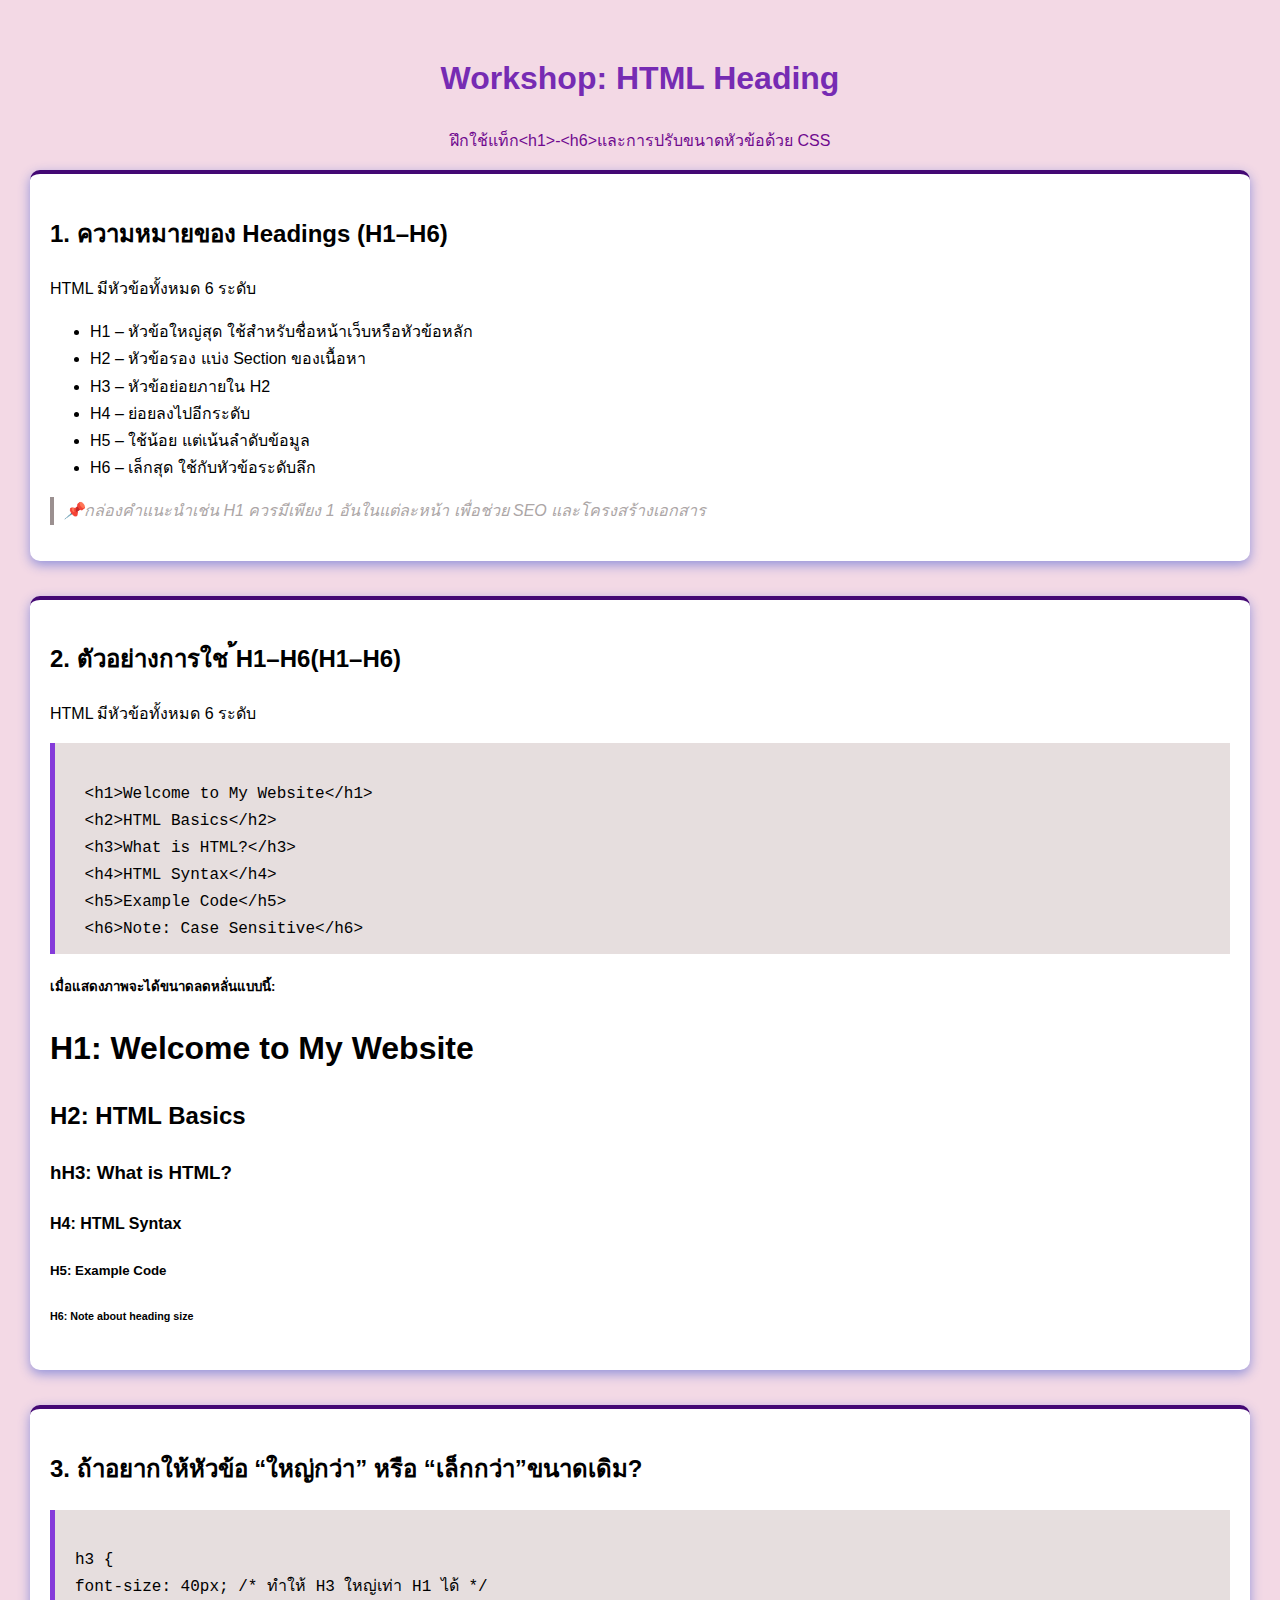
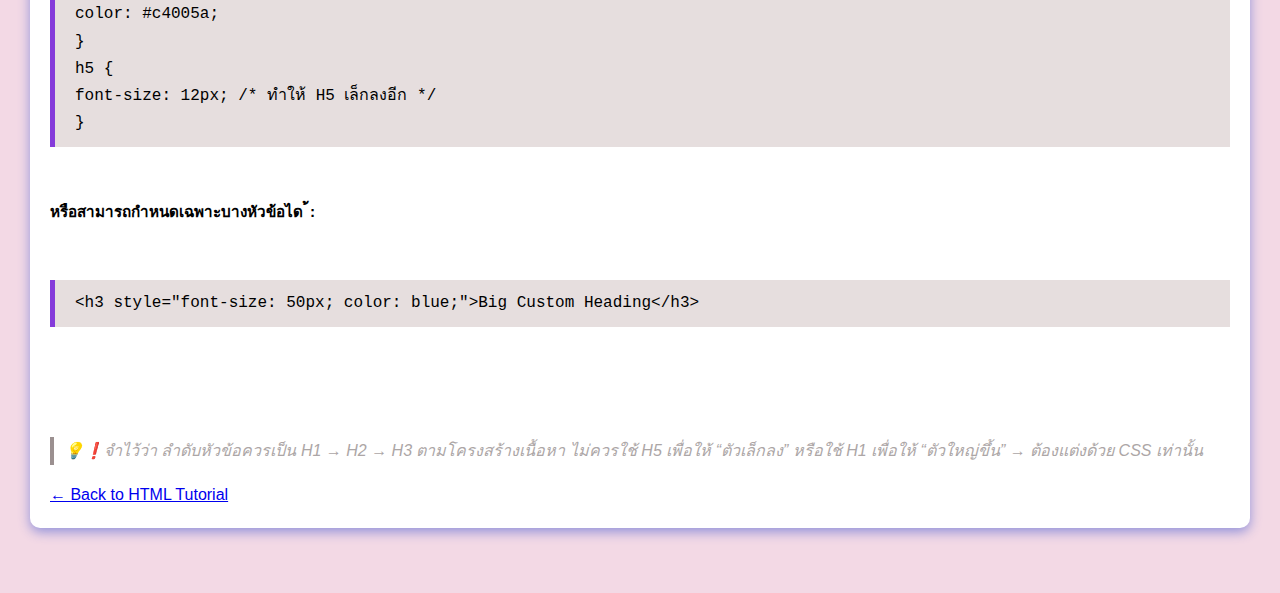
<file: W03_01_hending.html>
<!DOCTYPE html>
<html lang="en">
<head>
    <meta charset="UTF-8">
    <meta name="viewport" content="width=device-width, initial-scale=1.0">
    <title>heading workshop</title>
    <style>
        body{           
            font-family: 'Segoe UI', Tahoma, Geneva, Verdana, sans-serif;
            margin: 20px;
            padding: 10px;
            background-color: rgb(243, 217, 229);
            line-height: 1.7;

        }
        .container {
            max-width: 3000px;;
            margin: 0 auto;
        }
        h1 {
            color: #762bb3;
            text-align: center;

        }
        .subtitle{
            text-align: center;
            color: rgb(112, 10, 143);

        }
        
   .card{
    background-color: rgb(255, 255, 255);
    padding: 20px 30px;
    border-radius: 10px;
    padding: 20px;
    box-shadow: 0 4px 12px rgb(146, 146, 218);
    border-top: 4px solid rgb(67, 8, 116);
    margin-bottom: 35px;

   }
   .note {
    font-style: italic;
    color: rgb(172, 166, 166);
    border-left: 4px solid rgb(155, 144, 144);
    padding-left: 10px;
    margin-top: 15px;

   }
   .big{
            background-color: rgb(230, 222, 222); 
            border-left: #853bda 5px solid; 
            font-size: 16px;
            padding: 10px 20px;
           }
    .og{
       text-align: left;
            color: rgb(0, 0, 0);

    }
   </style>
</head>
<body>
   <h1>Workshop: HTML Heading</h1>
   <p class="subtitle">ฝึกใช้แท็ก&lt;h1&gt;-&lt;h6&gt;และการปรับขนาดหัวข้อด้วย CSS</p>
   <div class="container">
   <!---section 1 --->
    <section class="card">
<h2>1. ความหมายของ Headings (H1–H6)</h2>
<p>HTML มีหัวข้อทั้งหมด 6 ระดับ</p>
<ul>
    <li>H1 – หัวข้อใหญ่สุด ใช้สำหรับชื่อหน้าเว็บหรือหัวข้อหลัก</li>
    <li>H2 – หัวข้อรอง แบ่ง Section ของเนื้อหา</li>
    <li>H3 – หัวข้อย่อยภายใน H2</li>
    <li>H4 – ย่อยลงไปอีกระดับ</li>
    <li>H5 – ใช้น้อย แต่เน้นลำดับข้อมูล</li>
    <li>H6 – เล็กสุด ใช้กับหัวข้อระดับลึก</li>
</ul>
<p class="note">📌กล่องคำแนะนำเช่น H1 ควรมีเพียง 1 อันในแต่ละหน้า เพื่อช่วย SEO และโครงสร้างเอกสาร</p>
</section>
</div>

</body>
</html>
   <!---section 2 --->
<section class="card">
<h2>2. ตัวอย่างการใช ้H1–H6(H1–H6)</h2>
<p>HTML มีหัวข้อทั้งหมด 6 ระดับ</p>
<pre>
<p class="big">
 &lt;h1&gt;Welcome to My Website&lt;/h1&gt;
 &lt;h2&gt;HTML Basics&lt;/h2&gt;
 &lt;h3&gt;What is HTML?&lt;/h3&gt;
 &lt;h4&gt;HTML Syntax&lt;/h4&gt;
 &lt;h5&gt;Example Code&lt;/h5&gt;
 &lt;h6&gt;Note: Case Sensitive&lt;/h6&gt;
</p></pre>
<p><h5>เมื่อแสดงภาพจะได้ขนาดลดหลั่นแบบนี้:</h5></p>
<p>
    <h1 class="og">H1: Welcome to My Website</h1>
    <h2>H2: HTML Basics</h2>
    <h3>hH3: What is HTML?</h3>
    <h4>H4: HTML Syntax</h4>
    <h5>H5: Example Code</h5>
    <h6>H6: Note about heading size</h6>
</p>


</section>
</div>

   <!---section 3 --->
<section class="card">
<h2>3. ถ้าอยากให้หัวข้อ “ใหญ่กว่า” หรือ “เล็กกว่า”ขนาดเดิม?</h2>
<pre>
<p class="big">
h3 {
font-size: 40px; /* ทำให้ H3 ใหญ่เท่า H1 ได้ */
color: #c4005a;
}
h5 {
font-size: 12px; /* ทำให้ H5 เล็กลงอีก */
}  
</p>
<p><h3>หรือสามารถกำหนดเฉพาะบางหัวข้อได ้:</h3></p>
<pre><p class="big">&lt;h3 style="font-size: 50px; color: blue;"&gt;Big Custom Heading&lt;/h3&gt;</p>

</pre>
</pre>
<p class="note">💡❗จำไว้ว่า ลำดับหัวข้อควรเป็น H1 → H2 → H3 ตามโครงสร้างเนื้อหา ไม่ควรใช้ H5 เพื่อให้ “ตัวเล็กลง” หรือใช้ H1 เพื่อให้ “ตัวใหญ่ขึ้น” → ต้องแต่งด้วย CSS เท่านั้น</p>
<a href="index.html">&larr; Back to HTML Tutorial</a>
</div>
    
</body>
</html>
</file>
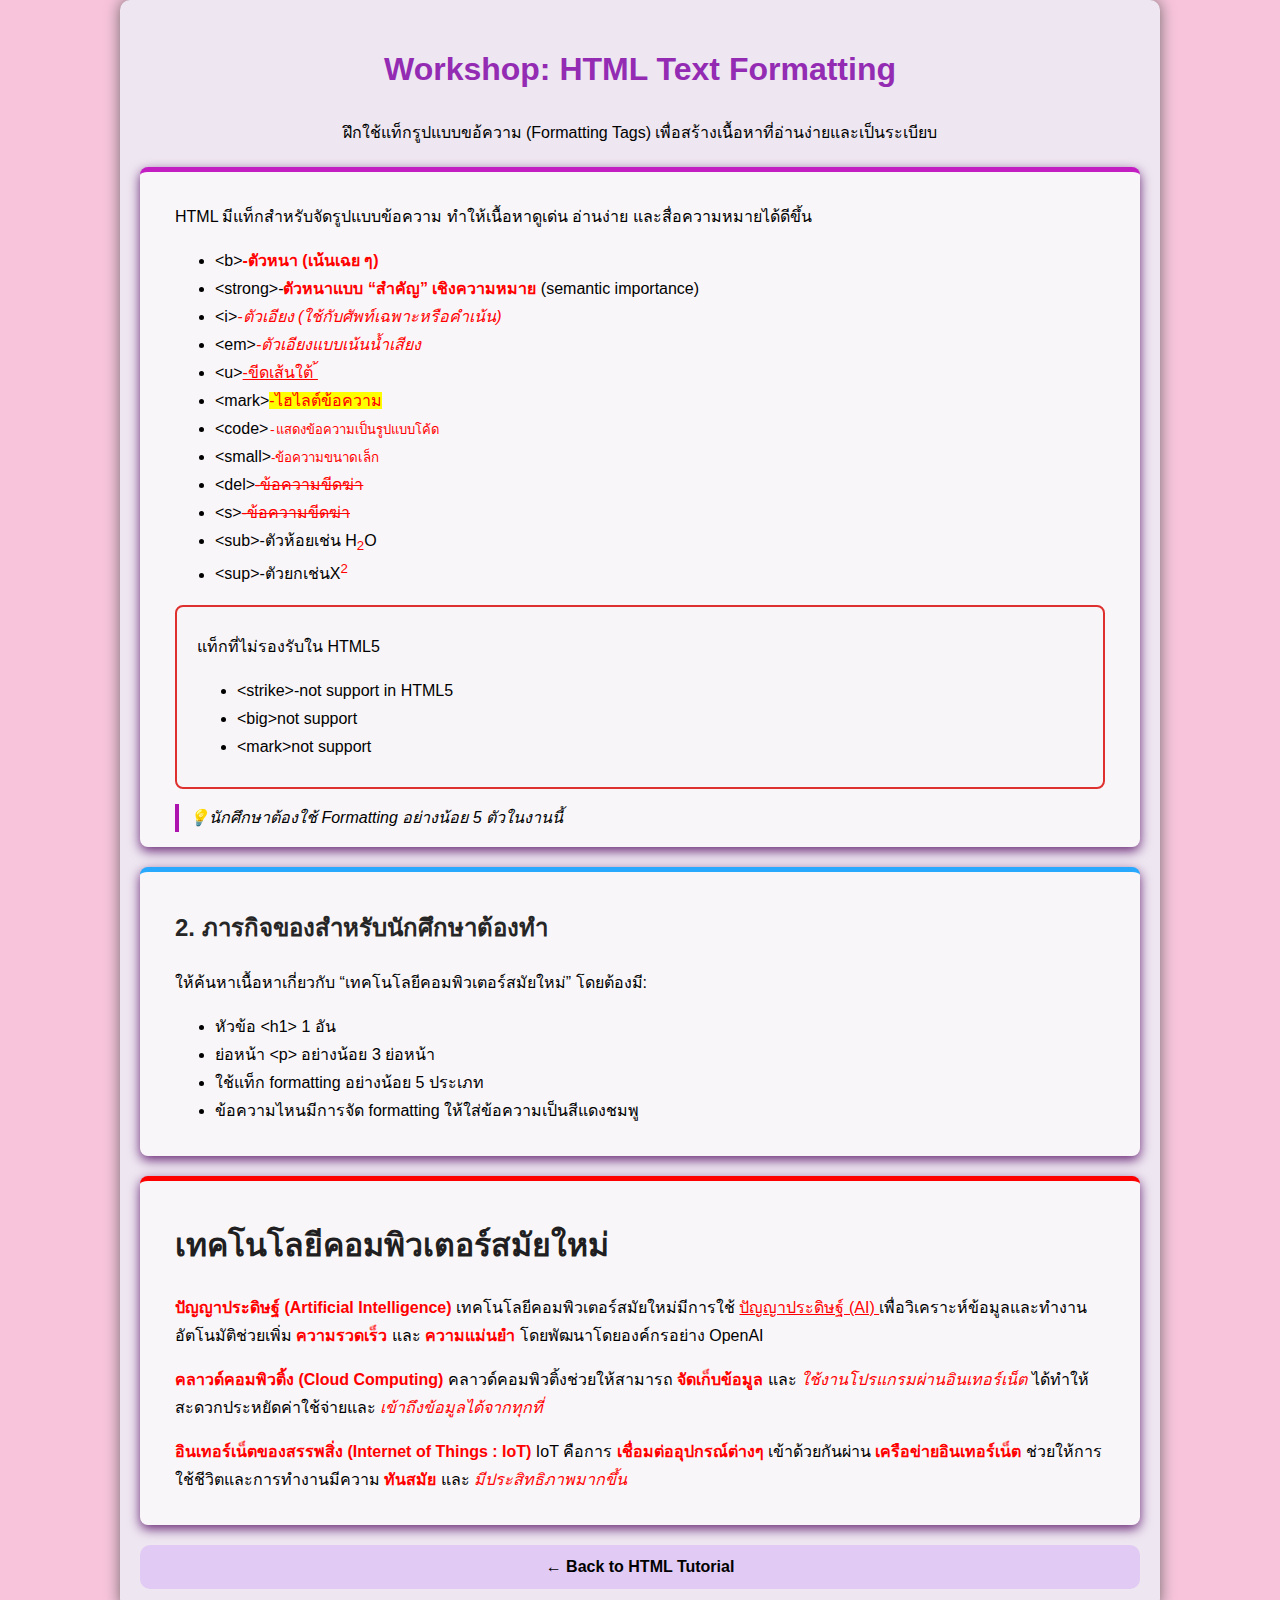
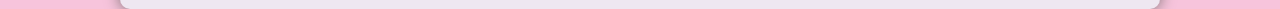
<file: W04_01formatting.html>
<!DOCTYPE html>
<html lang="en">
<head>
    <meta charset="UTF-8">
    <meta name="viewport" content="width=device-width, initial-scale=1.0">
    <title>Formatting</title>
    <style>
        body{
        font-family: 'Segoe UI', Tahoma, Geneva, Verdana, sans-serif;
         margin: 0;
         padding: 0;
         background-color: rgb(247, 196, 220);
         line-height: 1.75;
        }
    
        .container {
            max-width: 1000px;
            margin: 0 auto;
            background-color: #eee7f1;
            padding: 20px;
            border-radius: 10px;
            box-shadow: 0 0 15px rgb(112, 104, 104);
        }

        header {
            text-align: center;
            margin-bottom: 20px;
        }
        
        h1{
            color: #932bb3;
        }
        
        h2{
            color: #272626;
        }

        ul{
            color: #000000;
        }
        
        .card {
            background-color: hsl(300, 18%, 97%);
            border-top: 5px solid rgb(194, 30, 194);
            border-radius: 8px;
            padding: 15px 35px;
            margin-bottom:  20px;
            box-shadow: 0 4px 12px rgb(105, 40, 119);
        }
        .card.module-2 {border-top: 5px solid #0099ffd5;}
        .card.module-3 {border-top: 5px solid #ff0000;}
        
        .box{
             background-color: #f8f5f8;
            border: 2px solid hsl(0, 73%, 53%);
            border-radius: 8px;
            padding: 10px 20px;
            margin-top: 15px;
        }
        .text-color-pink{
            color: #ff0000;
        }
        
        .note{
            font-style: italic;
            color: #000000;
            border-left: 4px solid #ad13ad;
            padding-left: 10px;
            margin-top: 15px;
        }
        
        footer {
            text-align: center;
            margin-top: 20px;

        }
        .note::before {
            content: "💡";
        }
        .H1{
    
        text-align: left;
            color: rgb(32, 30, 32);
        }
        .back-link {
         /* display: lnline-block; */
        display: block;
        margin-top: 15px;
        text-decoration: none;
        color: #000000;
        font-weight: bold;
        background-color: rgb(225, 202, 243);
        text-align: center;
        border-radius: 10px;
        padding: 8px 0px;
    }
    .back-link:hover {
        /* text -decoration: underline */
        text-decoration: underline;
        color: rgb(183, 0, 255);
        background-color: rgb(255, 255, 255);
    }
    </style>
</head>
<body>
    <div class="container">
   <!--card 1 --> 
    <header>
        <h1>Workshop: HTML Text Formatting</h1>
        <p>ฝึกใช้แท็กรูปแบบขอ้ความ (Formatting Tags) เพื่อสร้างเนื้อหาที่อ่านง่ายและเป็นระเบียบ</p>
    </header>
    <main>
        <div class="card">
            <p>HTML มีแท็กสำหรับจัดรูปแบบข้อความ ทำให้เนื้อหาดูเด่น อ่านง่าย และสื่อความหมายได้ดีขึ้น </p>
            <ul>
                <li>&lt;b&gt;<b class="text-color-pink">-ตัวหนา (เน้นเฉย ๆ)</b></li>
                <li>&lt;strong&gt;-<strong class="text-color-pink">ตัวหนาแบบ “สำคัญ” เชิงความหมาย</strong> (semantic importance)</li>
                <li>&lt;i&gt;<i class="text-color-pink">-ตัวเอียง (ใช้กับศัพท์เฉพาะหรือคำเน้น)</i></li>
                <li>&lt;em&gt;<em class="text-color-pink">-ตัวเอียงแบบเน้นน้ำเสียง</em></li>
                <li>&lt;u&gt;<u class="text-color-pink">-ขีดเส้นใต้ ้</u></li>
                <li>&lt;mark&gt;<mark class="text-color-pink">-ไฮไลต์ข้อความ</mark></li>
                <li>&lt;code&gt;<code class="text-color-pink">-แสดงข้อความเป็นรูปแบบโค้ด</code></li>
                <li>&lt;small&gt;<small class="text-color-pink">-ข้อความขนาดเล็ก</small></li>
                <li>&lt;del&gt;<del class="text-color-pink">-ข้อความขีดฆ่า</del></li>
                <li>&lt;s&gt;<s class="text-color-pink">-ข้อความขีดฆ่า</s></li>
                <li>&lt;sub&gt;-ตัวห้อยเช่น H<sub class="text-color-pink"><sud>2</sub>O </li>
                <li>&lt;sup&gt;-ตัวยกเช่นX<sup class="text-color-pink">2</sup></li>
            </ul>
            
            <div class="box">
                <p>แท็กที่ไม่รองรับใน HTML5</p>
                <ul>
                    <li>&lt;strike&gt;-not support in HTML5 </li>
                    <li>&lt;big&gt;not support</li>
                    <li>&lt;mark&gt;not support</li>
                </div>
                <div class="note">นักศึกษาต้องใช้ Formatting อย่างน้อย 5 ตัวในงานนี้</div>
             
        </div>

    <div class="class"></div>
    <!--card 2 -->
    <div class="card module-2">
        <h2>2. ภารกิจของสำหรับนักศึกษาต้องทำ</h2>
        <p>ให้ค้นหาเนื้อหาเกี่ยวกับ “เทคโนโลยีคอมพิวเตอร์สมัยใหม่” โดยต้องมี:</p>
        <ul>
            <li>หัวข้อ &lt;h1&gt; 1 อัน</li>
            <li>ย่อหน้า &lt;p&gt; อย่างน้อย 3 ย่อหน้า</li>
            <li>ใช้แท็ก formatting อย่างน้อย 5 ประเภท</li>
            <li>ข้อความไหนมีการจัด formatting ให้ใส่ข้อความเป็นสีแดงชมพู</li>
        </ul>
        
    </div>
    <!--card 3 -->
    <div  class="card module-3">
       <h1 class="H1">เทคโนโลยีคอมพิวเตอร์สมัยใหม่</h1>
       <p>
        <strong class="text-color-pink">ปัญญาประดิษฐ์ (Artificial Intelligence)</strong>
        เทคโนโลยีคอมพิวเตอร์สมัยใหม่มีการใช้ <u class="text-color-pink">ปัญญาประดิษฐ์ (AI) </u>เพื่อวิเคราะห์ข้อมูลและทำงานอัตโนมัติช่วยเพิ่ม<b class="text-color-pink"> ความรวดเร็ว</b> และ<b class="text-color-pink"> ความแม่นยำ </b>โดยพัฒนาโดยองค์กรอย่าง OpenAI
        </p>

      <strong class="text-color-pink">คลาวด์คอมพิวติ้ง (Cloud Computing)</strong>
      คลาวด์คอมพิวติ้งช่วยให้สามารถ<b class="text-color-pink"> จัดเก็บข้อมูล</b> และ <i class="text-color-pink">ใช้งานโปรแกรมผ่านอินเทอร์เน็ต </i> ได้ทำให้สะดวกประหยัดค่าใช้จ่ายและ <i class="text-color-pink"> เข้าถึงข้อมูลได้จากทุกที่ </i>
    </p>
    <p>
        <strong class="text-color-pink">อินเทอร์เน็ตของสรรพสิ่ง (Internet of Things : IoT)</strong>
        IoT คือการ<b class="text-color-pink"> เชื่อมต่ออุปกรณ์ต่างๆ </b> เข้าด้วยกันผ่าน<b class="text-color-pink"> เครือข่ายอินเทอร์เน็ต </b> ช่วยให้การใช้ชีวิตและการทำงานมีความ<b class="text-color-pink"> ทันสมัย</b> และ<em class="text-color-pink"> มีประสิทธิภาพมากขึ้น </em>
  
    </p>

    </div>
    </main> 
       <div class="footer"> </div> 
       <a href="index.html"class="back-link">&larr; Back to HTML Tutorial</a>
</footer>
              
        </div>

</body>
</html>
</file>
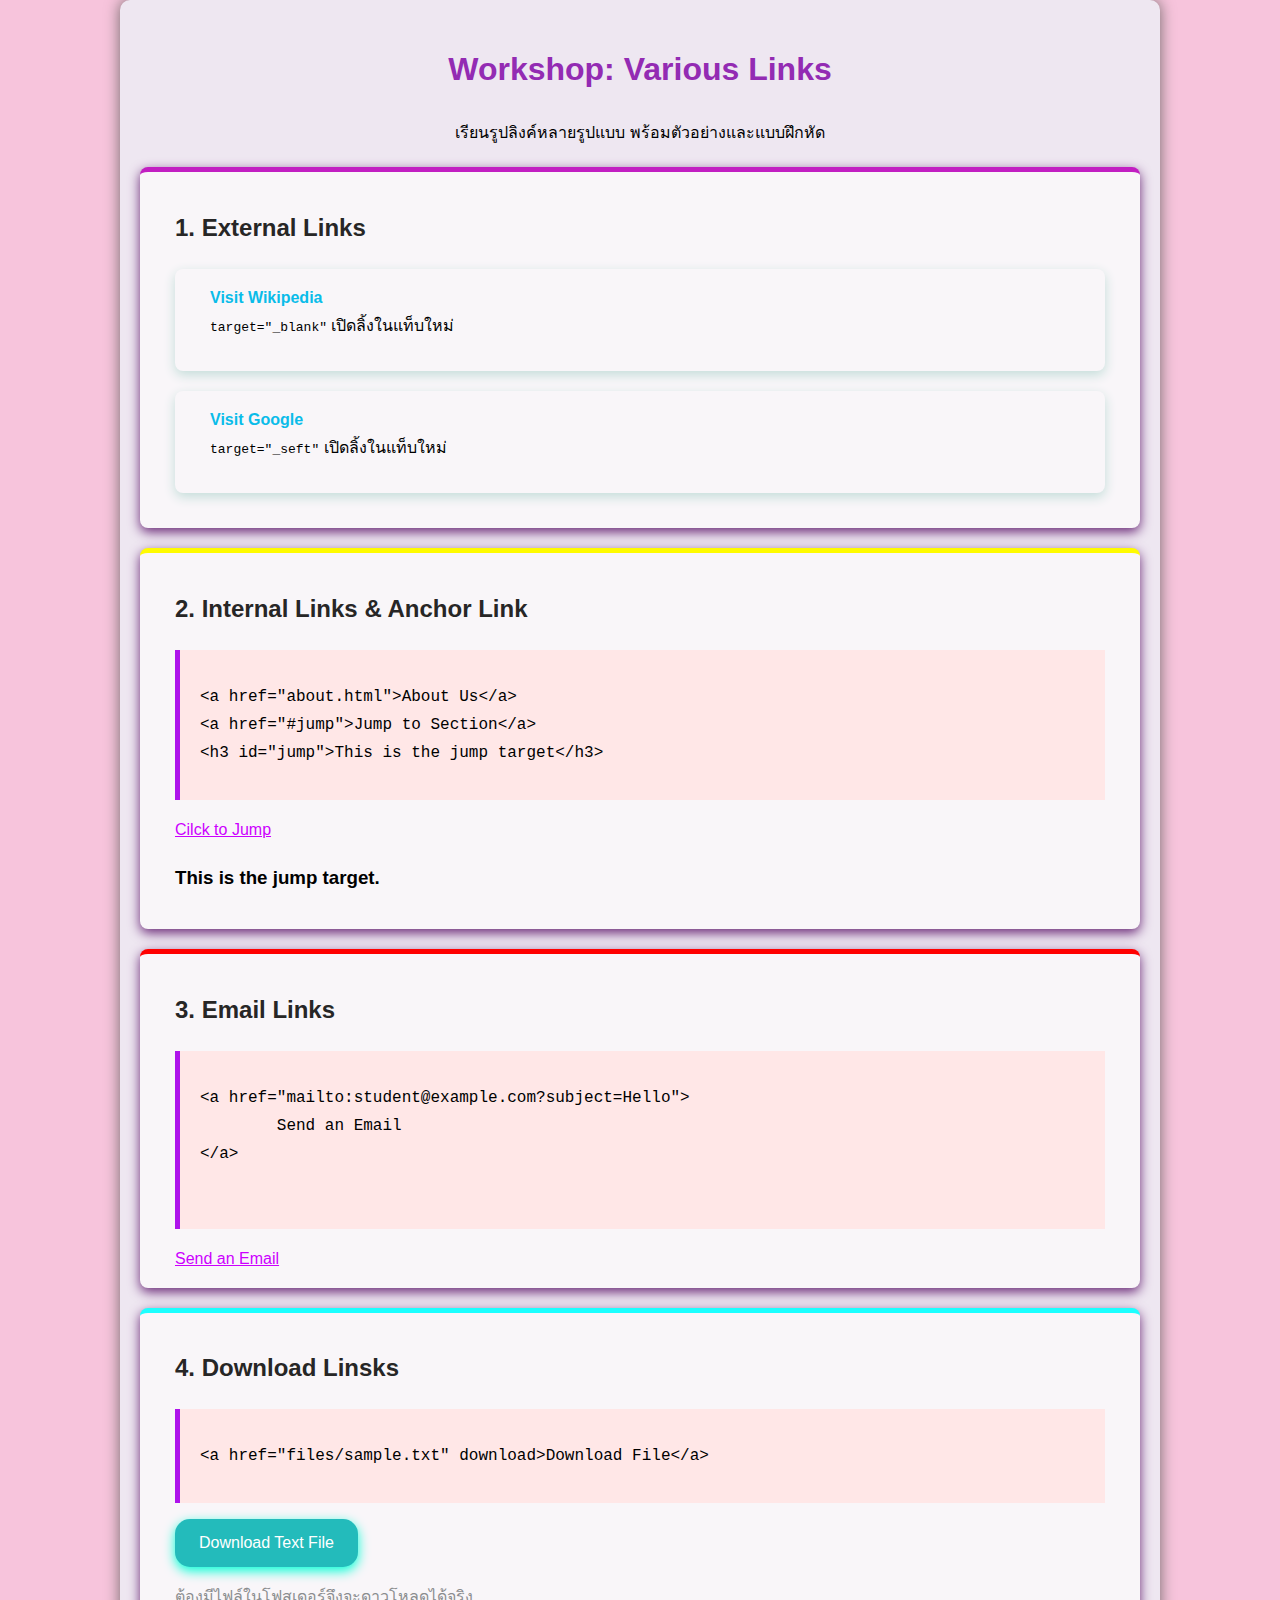
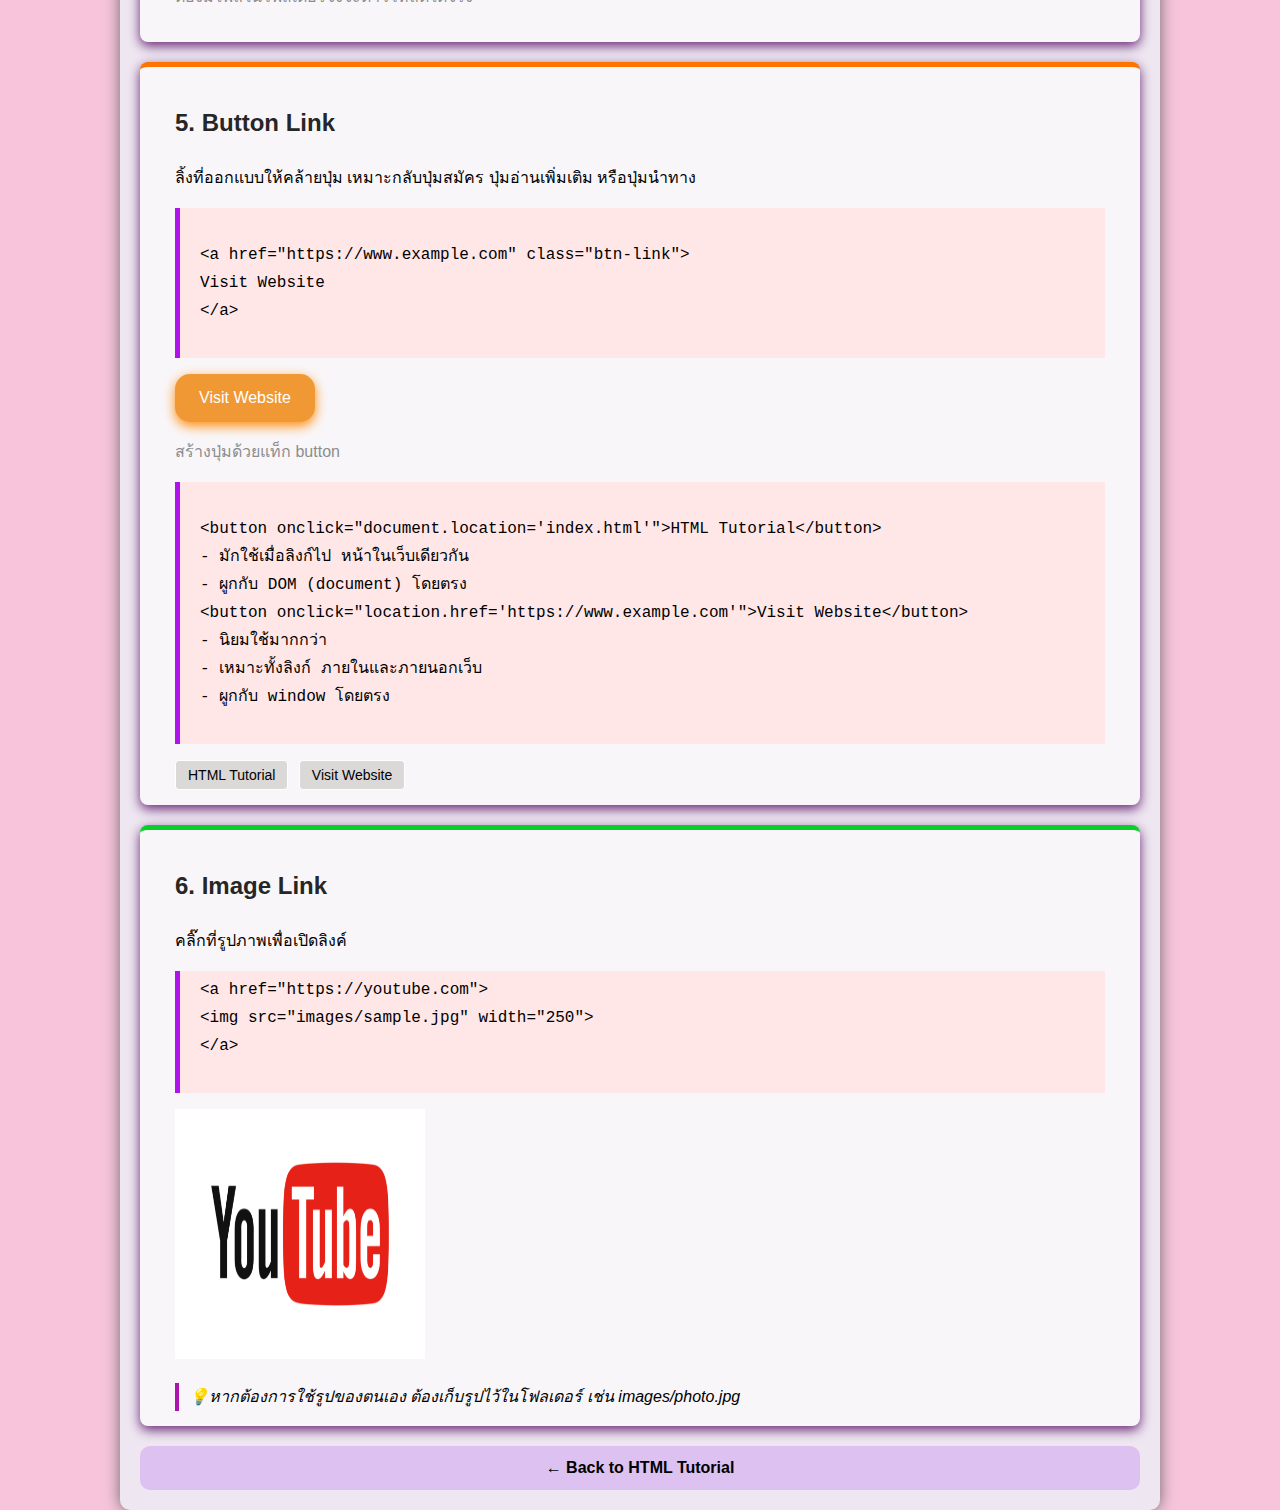
<file: W05-HTML_Tutorial_Link.html>
<!DOCTYPE html>
<html lang="en">
<head>
    <meta charset="UTF-8">
    <meta name="viewport" content="width=device-width, initial-scale=1.0">
    <title>Formatting</title>
    <style>
        body{
        font-family: 'Segoe UI', Tahoma, Geneva, Verdana, sans-serif;
         margin: 0;
         padding: 0;
         background-color: rgb(247, 196, 220);
         line-height: 1.75;
    }
    
        .container {
            max-width: 1000px;
            margin: 0 auto;
            background-color: #eee7f1;
            padding: 20px;
            border-radius: 10px;
            box-shadow: 0 0 15px rgb(112, 104, 104);
        }

        header {
            text-align: center;
            margin-bottom: 20px;
        }
        
        h1{
            color: #932bb3;
        }
        
        h2{
            color: #272626;
        }                    
        ul{
            color: #000000;
        }
        
        .card {
            background-color: hsl(300, 18%, 97%);
            border-top: 5px solid rgb(194, 30, 194);
            border-radius: 8px;
            padding: 15px 35px;
            margin-bottom:  20px;
            box-shadow: 0 4px 12px rgb(105, 40, 119);
        }
         .card2 {
            background-color: hsl(300, 18%, 97%);
            border-radius: 8px;
            padding: 15px 35px;
            margin-bottom:  20px;
            margin-top: 5px;
            box-shadow: 0 4px 12px rgb(195, 221, 217);        
        }
        .card.module-2 {border-top: 5px solid #fffb00;}
        .card.module-3 {border-top: 5px solid #ff0000;}
        .card.module-4 {border-top: 5px solid #1cffff;}
        .card.module-5 {border-top: 5px solid #ff7300;}
        .card.module-6 {border-top: 5px solid #0acf2a;}

        .box{
             background-color: rgb(186, 220, 207);
            border: 2px solid hsl(0, 73%, 53%);
            border-radius: 8px;
            padding: 10px 20px;
            margin-top: 15px;
        }
        .text-color-pink{
            color: #ff0000;
        }
        
        .note{
            font-style: italic;
            color: #000000;
            border-left: 4px solid #ad13ad;
            padding-left: 10px;
            margin-top: 15px;
        }
        
        footer {
            text-align: center;
            margin-top: 20px;

        }
        .note::before {
            content: "💡";
        }
        .H1{
        text-align: left;
            color: rgb(13, 13, 14);
        }
        .back-link {
         /* display: lnline-block; */
        display: block;
        margin-top: 15px;
        text-decoration: none;
        color: #000000;
        font-weight: bold;
        background-color: rgb(220, 193, 241);
        text-align: center;
        border-radius: 10px;
        padding: 8px 0px;
    }
    .back-link:hover {
        /* text -decoration: underline */
        text-decoration: underline;
        color: rgb(204, 2, 255);
        background-color: rgb(233, 235, 236);
    }
    .link {
        margin-top: 15px;
        text-decoration: none;
        color: #0abce9;
        font-weight: bold;
           
    }
    a:hover{
        text-decoration: underline;
        color: rgb(176, 65, 228);
    }
    .Big{
        background-color: rgb(255, 231, 231); 
        border-left: #ae13eb 5px solid; 
        font-size: 16px;
        padding: 5px 20px;
           }
     .c{
        color: #cc00ff;
   
     } 
     .p1{
        color: #8b8d8f;
     }
     .back-links{
        color: #b042cc;
        text-decoration: none;
        background-color: rgb(214, 147, 1) ;
        display:inline-block;
        text-align: center;
        padding: 10px 24px;
        border-radius: 15px;
        box-shadow: 0 4px 12px rgb(248, 37, 0);
      }
      .back-linkss:hover{
        color: #b700ff;
        text-decoration: none;
        background-color: rgb(22, 245, 226);
        /* text-decoration : unferline */
      } 
      .Fs{
        color: #ffffff;
        text-decoration: none;
        background-color: rgb(35, 187, 187) ;
        display:inline-block;
        text-align: center;
        padding: 10px 24px;
        border-radius: 15px;
        box-shadow: 0 4px 12px rgb(0, 255, 213);
      }
      .Fs:hover{
        color: #000000;
        text-decoration: none;
        background-color: rgb(43, 219, 190);       
      }
     .Fs1{
        color: #ffffff;
        text-decoration: none;
        background-color: rgb(240, 152, 51) ;
        display:inline-block;
        text-align: center;
        padding: 10px 24px;
        border-radius: 15px;
        box-shadow: 0 4px 12px rgb(255, 141, 11);
      }
      .Fs1:hover{
        color: #000000;
        text-decoration: none;
        background-color: rgb(247, 165, 13);       
      }
      .Gtt {
    background-color: #dbd8d8;
    border: 1px solid #ffffff;
    color: #000;
    padding: 6px 12px;
    border-radius: 4px;
    font-size: 14px;
    cursor: pointer;
    margin-right: 6px; 
  }

  .Gtt:hover {
    background-color: #c8b9d6;
  }
  .Fs3{
    display: block;
    margin-top: 15px;
    color: #ffffff;
    text-decoration: none;
    background-color: rgb(201, 69, 228) ;
    display:inline-block;
    text-align: center;
    padding: 10px 24px;
    border-radius: 15px;
    box-shadow: 0 4px 12px rgb(204, 0, 255);
      }
      .Fs3:hover{
        color: #000000;
        text-decoration: none;
        background-color: rgb(235, 95, 235); 
      }
    
    </style>
</head>
<body>
    <div class="container">
   <!--card 1 --> 
    <header>
        <h1>Workshop: Various Links</h1>
        <p>เรียนรูปลิงค์หลายรูปแบบ พร้อมตัวอย่างและแบบฝึกหัด</p>
    </header>
    <main>
        <div class="card">
            <h2>1. External Links</h2>
            <div class="card2">
                <a href=""class="link">Visit Wikipedia</a>
                <p style="margin-top: 0;"><code>target="_blank"</code> เปิดลิ้งในแท็บใหม่</p>
            </div>           
            <div class="card2">
                <a href=""class="link">Visit Google</a>
                <p style="margin-top: 0;"><code>target="_seft"</code> เปิดลิ้งในแท็บใหม่</p>
            </div>           
        </div>

    <div class="class"></div>
    <!--card 2 -->
    <div class="card module-2">
        <h2>2. Internal Links & Anchor Link</h2>
        <pre class="Big">       
&lt;a href="about.html"&gt;About Us&lt;/a&gt;
&lt;a href="#jump"&gt;Jump to Section&lt;/a&gt;
&lt;h3 id="jump"&gt;This is the jump target&lt;/h3&gt;  
        </pre>
        <a href="" class="c">Cilck to Jump</a>
        <h3>This is the jump target.</h3>
    </div>
      
    <!--card 3 -->
    <div  class="card module-3">
        <h2>3. Email Links</h2>
        <pre class="Big">       
&lt;a href="mailto:student@example.com?subject=Hello"&gt;
        Send an Email
&lt;/a&gt;
  
        </pre>
        <a href="" class="c">Send an Email</a>
    </div>
    
    <!--card 4 -->
    <div  class="card module-4">
        <h2>4. Download Linsks</h2>
        <pre class="Big">       
&lt;a href="files/sample.txt" download&gt;Download File&lt;/a&gt;
        </pre>
         <a href="" class="Fs">Download Text File</a>
         <p class="p1">ต้องมีไฟล์ในโฟสเดอร์จึงจะดาวโหลดได้จริง </p>
    </div>
    
    <!--card 5 -->
    <div  class="card module-5">
        <h2>5. Button Link</h2>
        <p>ลิ้งที่ออกแบบให้คล้ายปุ่ม เหมาะกลับปุ่มสมัคร ปุ่มอ่านเพิ่มเติม หรือปุ่มนำทาง</p>
        <pre class="Big">    
&lt;a href="https://www.example.com" class="btn-link"&gt;
Visit Website
&lt;/a&gt;        
        </pre>
         <a href="" class="Fs1">Visit Website</a>
         <p class="p1">สร้างปุ่มด้วยแท็ก button</p>
          <pre class="Big">    
&lt;button onclick="document.location='index.html'"&gt;HTML Tutorial&lt;/button&gt;
- มักใช้เมื่อลิงก์ไป หน้าในเว็บเดียวกัน
- ผูกกับ DOM (document) โดยตรง
&lt;button onclick="location.href='https://www.example.com'"&gt;Visit Website&lt;/button&gt;
- นิยมใช้มากกว่า
- เหมาะทั้งลิงก์ ภายในและภายนอกเว็บ
- ผูกกับ window โดยตรง        
        </pre>
        <button class="Gtt">HTML Tutorial</button>
       <button class="Gtt">Visit Website</button>
    </div>
    
    <!--card 6 -->
    <div  class="card module-6">
        <h2>6. Image Link</h2>
      คลิ๊กที่รูปภาพเพื่อเปิดลิงค์
      <pre class="Big">
&lt;a href="https://youtube.com"&gt;
&lt;img src="images/sample.jpg" width="250"&gt;
&lt;/a&gt;
      </pre>
      <a href="https://www.youtube.com/" target="_blank">
   <img src="youtube.png" alt="YouTube" width="250" height="250">
   </a>
    <div class="note">หากต้องการใช้รูปของตนเอง ต้องเก็บรูปไว้ในโฟลเดอร์ เช่น images/photo.jpg</div>

    </div>
    <div class="footer"> </div>
    <a href="index.html"class="back-link">&larr; Back to HTML Tutorial</a>
</footer>
    </div>

</body>
</html>
</file>
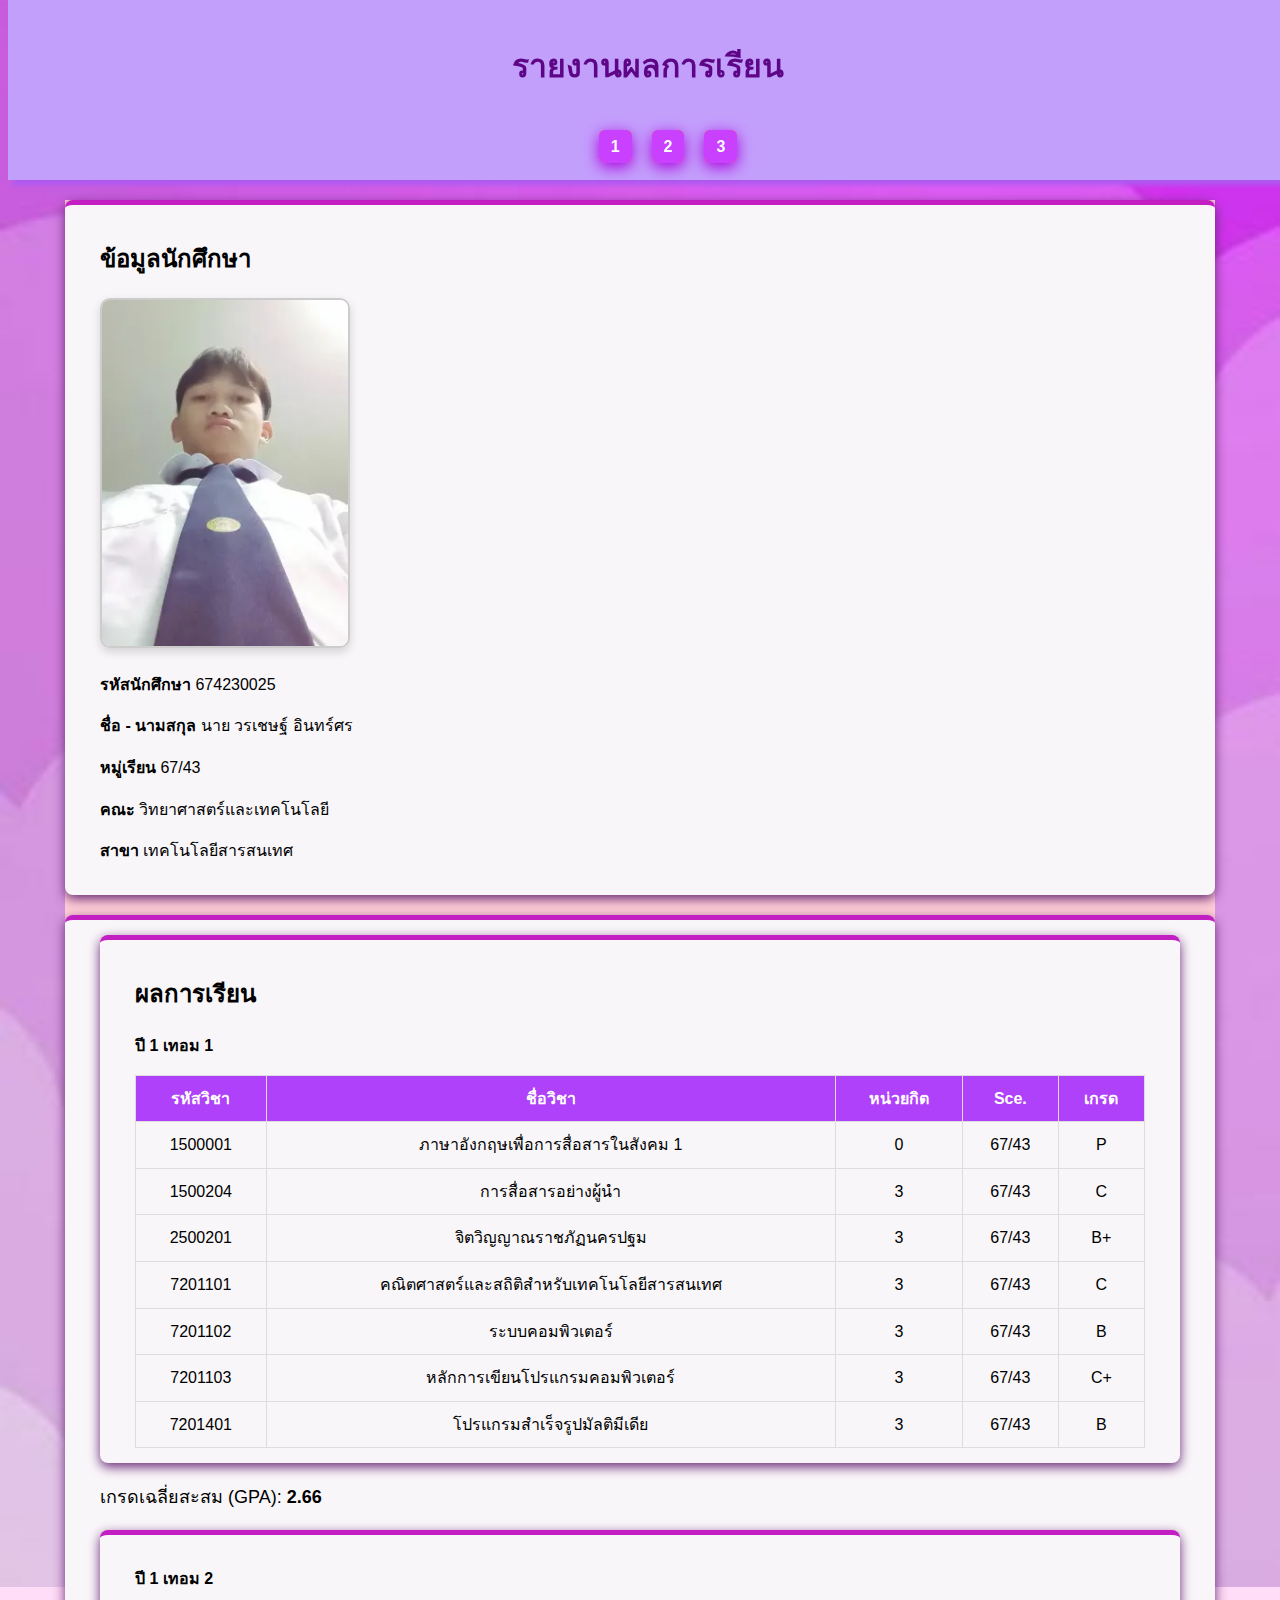
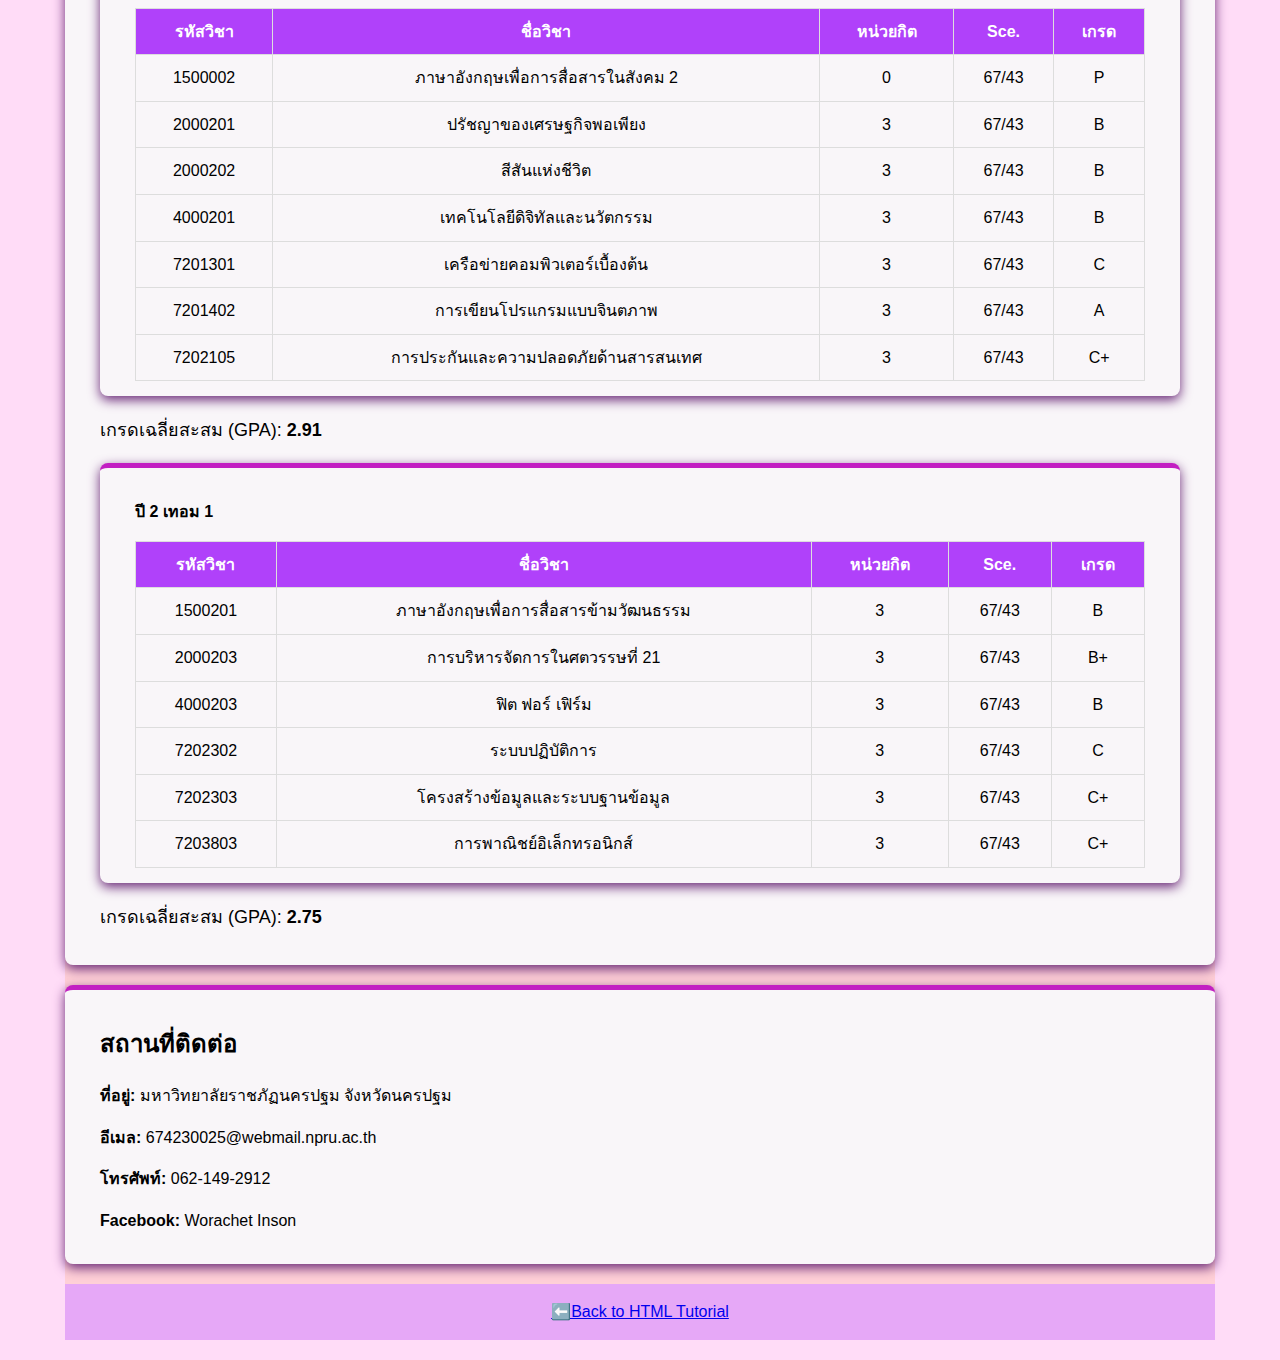
<file: W08_StudentAcademic.html>
<!DOCTYPE html>
<html lang="en">
<head>
    <meta charset="UTF-8">
    <meta name="viewport" content="width=device-width, initial-scale=1.0">
    <title>รายงานผลการเรียน</title>
    <link rel="stylesheet" href="css/syless.css">
</head>
<body>
    <header class="header">
        <h1>รายงานผลการเรียน</h1>
        <div class="list-menu">
            <ul>
                <li><a href="#s1">1</a></li>
                <li><a href="#s2">2</a></li>
                <li><a href="#s3">3</a></li>
            </ul>
        </div>
    </header>

    <main class="container">
        <section class="card">
        <h2>ข้อมูลนักศึกษา</h2>
        <div class="Student">
            <img src="imge/profile.png" alt="รูปนักศึกษา" class="profile-png">
            <div class="text">
                <p><strong>รหัสนักศึกษา </strong>674230025</p>
                <p><strong>ชื่อ - นามสกุล </strong>นาย วรเชษฐ์ อินทร์ศร</p>
                <p><strong>หมู่เรียน </strong>67/43</p>
                <p><strong>คณะ </strong>วิทยาศาสตร์และเทคโนโลยี</p>
                <p><strong>สาขา </strong>เทคโนโลยีสารสนเทศ</p>
            </div>
        </div>
        
    </section>

    <section class="card">

       <div class="card" id="s1">

                <h2>ผลการเรียน</h2>
                <p><strong>ปี 1 เทอม 1</strong></p>

                <table>
                    <tr>
                        <th>รหัสวิชา</th>
                        <th>ชื่อวิชา</th>
                        <th>หน่วยกิต</th>
                        <th>Sce.</th>
                        <th>เกรด</th>
                    </tr>
                    <tr>
                        <td>1500001</td>
                        <td>ภาษาอังกฤษเพื่อการสื่อสารในสังคม 1</td>
                        <td>0</td>
                        <td>67/43</td>
                        <td>P</td>
                    </tr>
                    <tr>
                        <td>1500204</td>
                        <td>การสื่อสารอย่างผู้นำ</td>
                        <td>3</td>
                        <td>67/43</td>
                        <td>C</td>
                    </tr>
                    <tr>
                        <td>2500201</td>
                        <td>จิตวิญญาณราชภัฏนครปฐม</td>
                        <td>3</td>
                        <td>67/43</td>
                        <td>B+</td>
                    </tr>
                    <tr>
                        <td>7201101</td>
                        <td>คณิตศาสตร์และสถิติสำหรับเทคโนโลยีสารสนเทศ</td>
                        <td>3</td>
                        <td>67/43</td>
                        <td>C</td>
                    </tr>
                    <tr>
                        <td>7201102</td>
                        <td>ระบบคอมพิวเตอร์</td>
                        <td>3</td>
                        <td>67/43</td>
                        <td>B</td>
                    </tr>
                    <tr>
                        <td>7201103</td>
                        <td>หลักการเขียนโปรแกรมคอมพิวเตอร์</td>
                        <td>3</td>
                        <td>67/43</td>
                        <td>C+</td>
                    </tr>
                    <tr>
                        <td>7201401</td>
                        <td>โปรแกรมสำเร็จรูปมัลติมีเดีย</td>
                        <td>3</td>
                        <td>67/43</td>
                        <td>B</td>
                    </tr>
                </table>
        </div>

        <p class="gpa">เกรดเฉลี่ยสะสม (GPA): <strong>2.66</strong></p>
            
        <div class="card" id="s2">

            <p><strong>ปี 1 เทอม 2</strong></p>

            <table>
                <tr>
                    <th>รหัสวิชา</th>
                    <th>ชื่อวิชา</th>
                    <th>หน่วยกิต</th>
                    <th>Sce.</th>
                    <th>เกรด</th>
                </tr>
                <tr>
                    <td>1500002</td>
                    <td>ภาษาอังกฤษเพื่อการสื่อสารในสังคม 2</td>
                    <td>0</td>
                    <td>67/43</td>
                    <td>P</td>
                </tr>
                <tr>
                    <td>2000201</td>
                    <td>ปรัชญาของเศรษฐกิจพอเพียง</td>
                    <td>3</td>
                    <td>67/43</td>
                    <td>B</td>
                </tr>
                <tr>
                    <td>2000202</td>
                    <td>สีสันแห่งชีวิต</td>
                    <td>3</td>
                    <td>67/43</td>
                    <td>B</td>
                </tr>
                <tr>
                    <td>4000201</td>
                    <td>เทคโนโลยีดิจิทัลและนวัตกรรม</td>
                    <td>3</td>
                    <td>67/43</td>
                    <td>B</td>
                </tr>
                <tr>
                    <td>7201301</td>
                    <td>เครือข่ายคอมพิวเตอร์เบื้องต้น</td>
                    <td>3</td>
                    <td>67/43</td>
                    <td>C</td>
                </tr>
                <tr>
                    <td>7201402</td>
                    <td>การเขียนโปรแกรมแบบจินตภาพ</td>
                    <td>3</td>
                    <td>67/43</td>
                    <td>A</td>
                </tr>
                <tr>
                    <td>7202105</td>
                    <td>การประกันและความปลอดภัยด้านสารสนเทศ</td>
                    <td>3</td>
                    <td>67/43</td>
                    <td>C+</td>
                </tr>
            </table>
            </div>

        <p class="gpa">เกรดเฉลี่ยสะสม (GPA): <strong>2.91</strong></p>

        <div class="card" id="s3">

            <p><strong>ปี 2 เทอม 1</strong></p>

            <table>
                <tr>
                    <th>รหัสวิชา</th>
                    <th>ชื่อวิชา</th>
                    <th>หน่วยกิต</th>
                    <th>Sce.</th>
                    <th>เกรด</th>
                </tr>
                <tr>
                    <td>1500201</td>
                    <td>ภาษาอังกฤษเพื่อการสื่อสารข้ามวัฒนธรรม</td>
                    <td>3</td>
                    <td>67/43</td>
                    <td>B</td>
                </tr>
                <tr>
                    <td>2000203</td>
                    <td>การบริหารจัดการในศตวรรษที่ 21</td>
                    <td>3</td>
                    <td>67/43</td>
                    <td>B+</td>
                </tr>
                <tr>
                    <td>4000203</td>
                    <td>ฟิต ฟอร์ เฟิร์ม</td>
                    <td>3</td>
                    <td>67/43</td>
                    <td>B</td>
                </tr>
                <tr>
                    <td>7202302</td>
                    <td>ระบบปฏิบัติการ</td>
                    <td>3</td>
                    <td>67/43</td>
                    <td>C</td>
                </tr>
                <tr>
                    <td>7202303</td>
                    <td>โครงสร้างข้อมูลและระบบฐานข้อมูล</td>
                    <td>3</td>
                    <td>67/43</td>
                    <td>C+</td>
                </tr>
                <tr>
                    <td>7203803</td>
                    <td>การพาณิชย์อิเล็กทรอนิกส์</td>
                    <td>3</td>
                    <td>67/43</td>
                    <td>C+</td>
                </tr>
            </table>
            </div>
        <p class="gpa">เกรดเฉลี่ยสะสม (GPA): <strong>2.75</strong></p>

    </section>

        <section class="card">
            <h2>สถานที่ติดต่อ</h2>
            <p><strong>ที่อยู่:</strong> มหาวิทยาลัยราชภัฏนครปฐม จังหวัดนครปฐม</p>
            <p><strong>อีเมล:</strong> 674230025@webmail.npru.ac.th</p>
            <p><strong>โทรศัพท์:</strong> 062-149-2912</p>
            <p><strong>Facebook:</strong> Worachet Inson</p>
        </section>
        
        <div class="footer">
            <a href="../index.html" class="back-link"> ⬅️Back to HTML Tutorial</a>
        </div>
        
    </main>


</body>
</html>
</file>
<file: css/syless.css>
* {
    box-sizing: border-box;
    font-family: Arial, sans-serif;
}
html {
  scroll-padding-top: 200px;
  scroll-behavior: smooth;
}
body {
  font-family: Arial, sans-serif;
  line-height: 1.6;
  background-color: rgb(255, 220, 247);
  color: black;

  padding: 0;
  background-image: url("..//imge/black.png");
  background-repeat: no-repeat;
  background-size: cover;
  background-attachment: fixed;
  background-position: center;
}
h1 {
  color: rgb(93, 5, 134);
}
.profile-png {
    width: 250px;
    height: 350px;
    object-fit: cover;
    border-radius: 10px;
    border: 2px solid #ccc;
    box-shadow: 0 4px 10px rgba(0,0,0,0.15);;
}
code {
  background-color: rgb(255, 190, 190);
  border-radius: 4px;
  padding: 2px 4px;
}
.badge {
  color: #00f7ff;
  border-radius: 99px;
  background-color: #008cff;
  padding: 3px 4px;
  font-size: 0.8rem;
  vertical-align: middle;
}

.list-menu ul {
  display: flex;
  list-style: none;
  justify-content: center;

  gap: 20px;
  margin: 0px;
}
.list-menu li {
  margin-top: 20px;
  transition: transform 0.7 ease;
}
.list-menu li:hover {
  transform: translateY(-5px);
}
.list-menu a {
  text-decoration: none;
  color: #ffffff;
  font-weight: bold;
  background: linear-gradient(135deg, rgb(201, 65, 255)), rgb(255, 102, 0);
  padding: 8px 12px;
  border-radius: 6px;
  box-shadow: 0 4px 15px rgb(171, 0, 223);
}
.list-menu a:hover {
  background: linear-gradient(135deg, rgb(189, 138, 255)), rgb(255, 14, 215);
}

header {
  background-color: #c39ffc;
  display: flex;
  align-items: center;
  flex-direction: column;
  padding: 20px;
  box-shadow: 5px 5px 5px rgb(173, 90, 241);
  /* fixed Header  */
  padding: 20px;
  position: fixed;
  top: 0;
  width: 100%;
}

.container {
  max-width: 1150px;
  background-color: rgb(255, 208, 215);
  margin: 200px auto 20px;
}

.card {
  background-color: hsl(300, 18%, 97%);
  border-top: 5px solid rgb(194, 30, 194);
  border-radius: 8px;
  padding: 15px 35px;
  margin-bottom: 20px;
  box-shadow: 0 4px 12px rgb(105, 40, 119);
}


.student-info {
    display: flex;
    gap: 20px;
    align-items: center;
}

.student-info img {
    width: 120px;
    border-radius: 10px;
}


table {
    width: 100%;
    border-collapse: collapse;
    margin-top: 10px;
}

th, td {
    border: 1px solid #ddd;
    padding: 10px;
    text-align: center;
}

th {
    background-color: #b041fa;
    color: white;
}

.gpa {
    margin-top: 15px;
    font-size: 18px;
}

.footer {
    text-align: center;
    padding: 15px;
    background-color: #e6a8f7;
    
}
</file>
